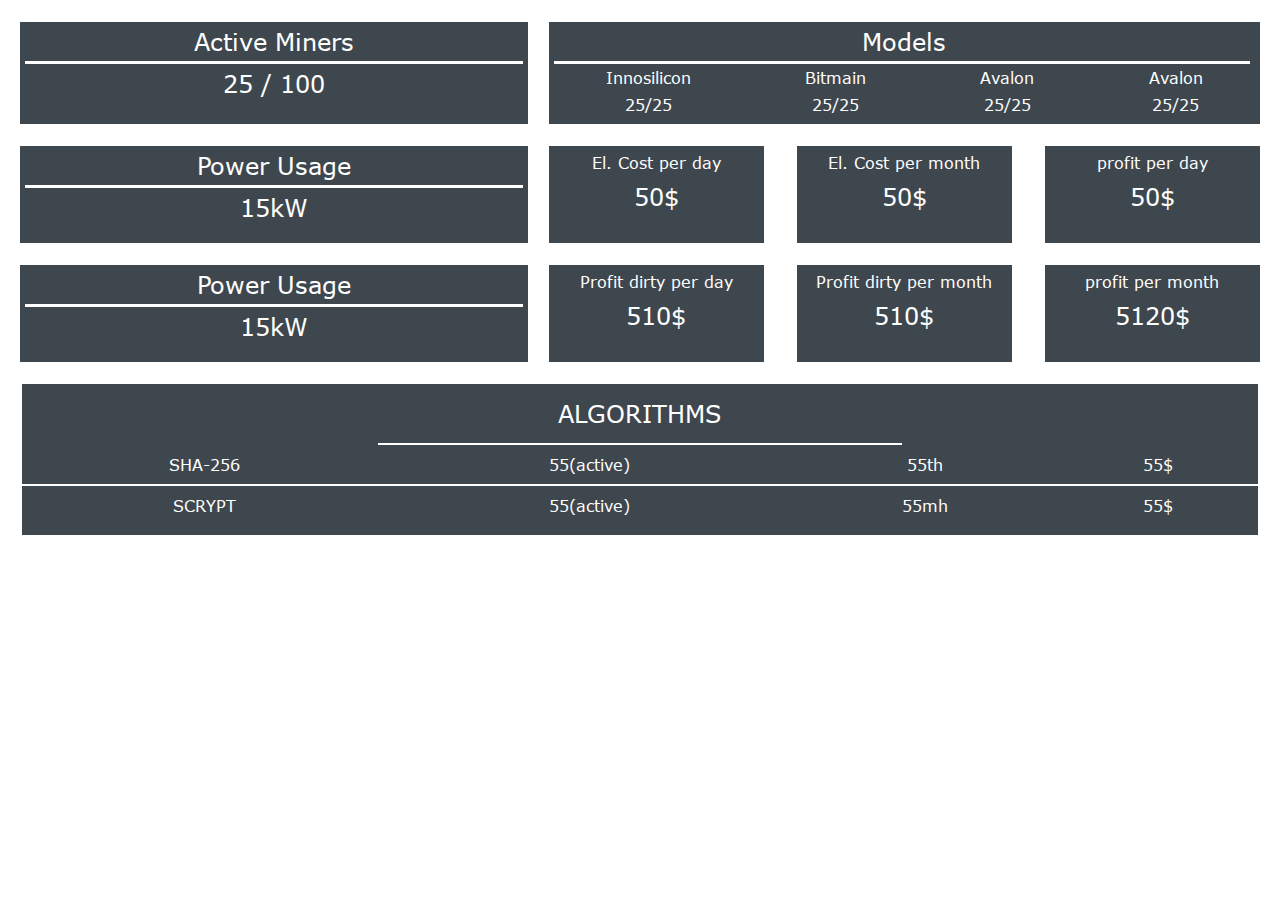
<file: dashboard.html>
<!DOCTYPE html>
<html lang="en">
<head>
   <meta charset="UTF-8">
   <meta http-equiv="X-UA-Compatible" content="IE=edge">
   <meta name="viewport" content="width=device-width, initial-scale=1.0">
   <link rel="stylesheet" href="style.css">
   <title>dashboard</title>
</head>
<body>
   <div class="main__dashbord" >
      <div class="main__one-bord">
         <div class="main__left">
         <p class="main__left-mon">Active Miners</p>
         <p class="line"></p>
         <p class="line-text">25 / 100</p>
      </div>
      <div class="main__right right-one">
         <p class="main__left-mon">Models</p>
      <p class="line"></p>
      <ul class="main__right_list">
         <li class="main__right_list-item">
            <p>Innosilicon</p>
            <br>
            <p>25/25</p>
         </li>
         <li class="main__right_list-item">
            <p>Bitmain</p>
            <br>
            <p>25/25</p>
         </li>
         <li class="main__right_list-item">
            <p>Avalon</p>
            <br>
            <p>25/25</p>
         </li>
         <li class="main__right_list-item">
            <p>Avalon</p>
            <br>
            <p>25/25</p>
         </li>
      </ul>
      </div>
      
      
      </div>
        <div class="main__one-bord">
         <div class="main__left">
            <p class="main__left-mon">Power Usage</p>
            <p class="line"></p>
            <p class="line-text">15kW</p>
      </div>
         <div class="main__right">
            <div class="right-one__items">
               <div class="right-one__item">
                  <p class="right-one__item-element">
                     El. Cost per day<br>
                     <span>50$</span>
            </p>
         </div>
         <div class="right-one__item">
            <p class="right-one__item-element">
               El. Cost per month<br>
               <span>50$</span>
            </p>
         </div>
         <div class="right-one__item">
            <p class="right-one__item-element">
               profit per day<br>
               <span>50$</span>
            </p>
         </div>
      </div>      
   </div>
   
   
</div>  
<div class="main__one-bord">
   <div class="main__left">
      <p class="main__left-mon">Power Usage</p>
      <p class="line"></p>
      <p class="line-text">15kW</p>
   </div>
   <div class="main__right">
      <div class="right-one__items">
         <div class="right-one__item">
            <p class="right-one__item-element">
               Profit dirty per day <br>
               <span>510$</span>
            </p>
         </div>
         <div class="right-one__item">
            <p class="right-one__item-element">
               Profit dirty per  month<br>
               <span>510$</span>
            </p>
         </div>
         <div class="right-one__item">
            <p class="right-one__item-element">
               profit per month<br>
               <span>5120$</span>
            </p>
         </div>
      </div>
      
   </div>
   
   
</div>
<div class="main__dashbord-algorithms">

  <table class="table-algorithms">
     <caption>algorithms</caption>
     <tr class="table-algorithms-span-line">
         <td>SHA-256</td>
         <td>55(active)</td>
         <td>55th</td>
         <td>55$</td>
     </tr>
     
     <tr>
         <td>SCRYPT</td>
         <td>55(active)</td>
         <td>55mh</td>
         <td>55$</td>
   </tr>
  </table>
</div>


   </div>
</body>
</html>
</file>
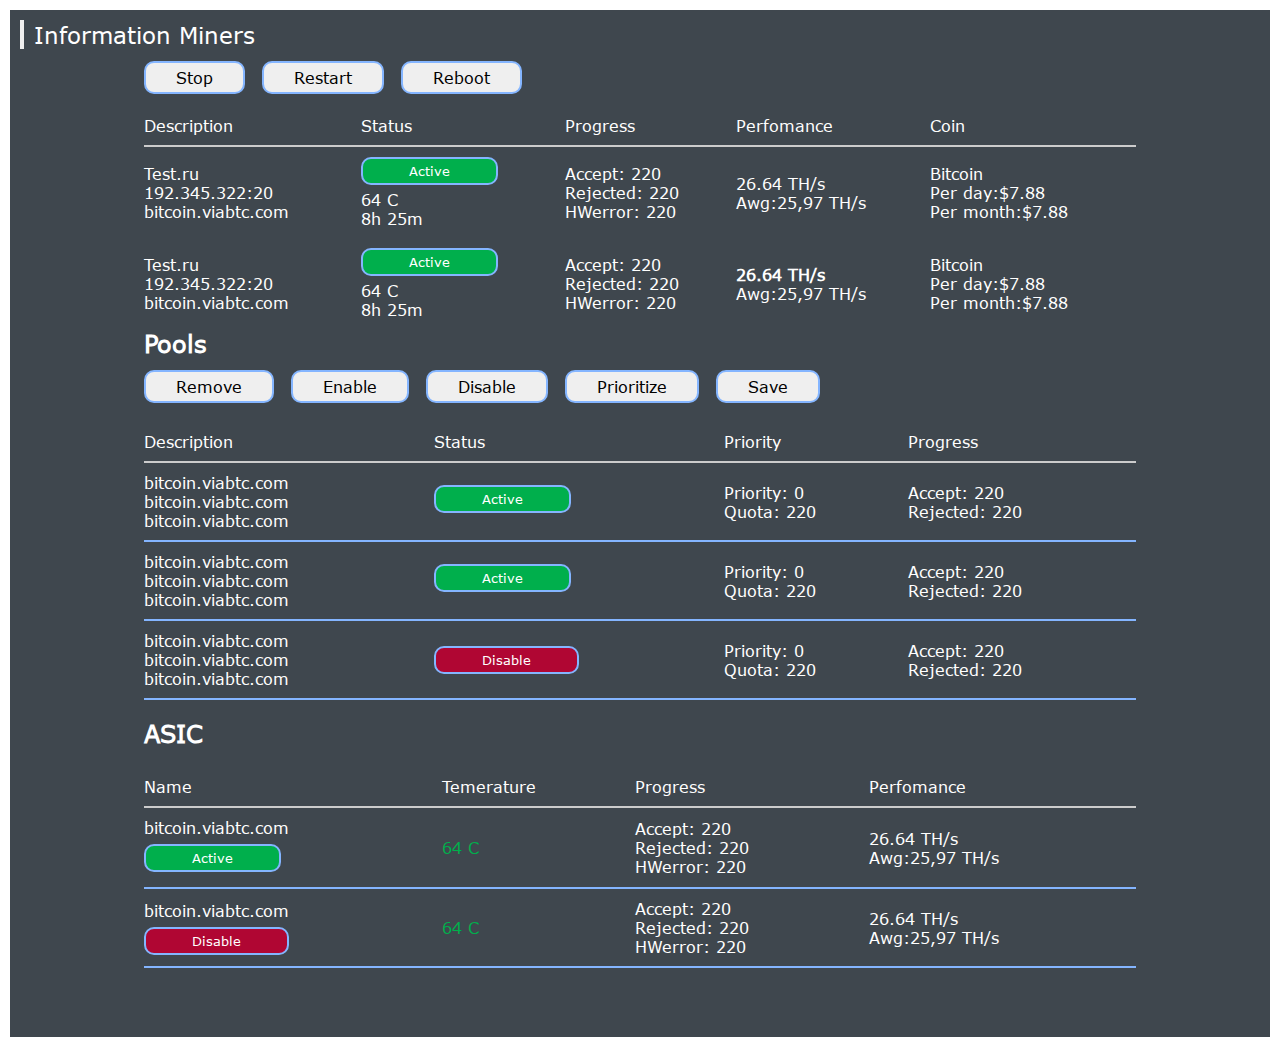
<file: information.html>
<!DOCTYPE html>
<html lang="en">
<head>
   <meta charset="UTF-8">
   <meta http-equiv="X-UA-Compatible" content="IE=edge">
   <meta name="viewport" content="width=device-width, initial-scale=1.0">
   <link rel="stylesheet" href="style.css">
   <title>Information Miners</title>
</head>
<body>
   <div class="configuration-container ">
      <div class="configuration-container__header mainer-mainer">
         <button></button><h3>Information Miners</h3>
      </div>
      <div class="container-one">
            <div class="button-working">
               <ul class="button-working__list">
                  <li><button class="button-working__item">Stop</button></li>
                  <li><button class="button-working__item">Restart</button></li>
                  <li><button class="button-working__item">Reboot</button></li>
               </ul>
            </div>
            <table class="description">
               <thead>
                  <tr class="pool-container-table-padd line-tr">
                        <td >Description</td>
                        <td >Status</td>
                        <td >Progress</td>
                        <td class="Perfomance__adept" >Perfomance</td>
                        <td class="Coin__adept">Coin</td>
                  </tr>
                  
                  <tbody>
                     <tr class="pool-container-table-padd " >

                     
                     <td align="center" class="descriotion-item">
                        Test.ru<br>
                        192.345.322:20<br>
                        bitcoin.viabtc.com<br>



                     </td>
                     <td  align="center"class="descriotion-item tableButton tableButton-active">
                        <button>Active</button><br>
                        64 C<br>
                        8h 25m<br>



                     </td>
                     <td    align="center" class="descriotion-item">
                        Accept: 220<br>
                        Rejected: 220<br>
                        HWerror: 220<br>

                     </td>
                     <td   align="center"  class="descriotion-item">
                        26.64 TH/s<br>
                        Awg:25,97 TH/s<br>


                     </td>
                     <td   align="center"  class="descriotion-item">
                        Bitcoin<br>
                        Per day:$7.88<br>
                        Per month:$7.88<br>

                     </td>
                     </tr>
                     <tr class="pool-container-table-padd " >

                     
                        <td align="center" class="descriotion-item">
                        Test.ru<br>
                        192.345.322:20<br>
                        bitcoin.viabtc.com<br>
         
         
         
                        </td>
                        <td  align="center"class="descriotion-item tableButton tableButton-active">
                           
                           <button>Active</button><br>
                           64 C<br>
                           8h 25m<br>
                        
         
         
         
                        </td>
                        <td    align="center" class="descriotion-item">
                        Accept: 220<br>
                        Rejected: 220<br>
                        HWerror: 220<br>
         
                        </td>
                        <td   align="center"  class="descriotion-item">
                        <span class="fw-text">26.64 TH/s</span> <br>
                        Awg:25,97 TH/s<br>
         
         
                        </td>
                        <td   align="center"  class="descriotion-item">
                        Bitcoin<br>
                        Per day:$7.88<br>
                        Per month:$7.88<br>
         
                        </td>
                     </tr>
                  </tbody>
               </thead>
            </table>
            <div class="pools-container">
               <h4 class="header-h4">Pools</h4>
               <div class="button-working">
                  <ul class="button-working__list">
                     <li><button class="button-working__item">Remove</button></li>
                     <li><button class="button-working__item">Enable</button></li>
                     <li><button class="button-working__item">Disable</button></li>
                     <li><button class="button-working__item">Prioritize</button></li>
                     <li><button class="button-working__item">Save</button></li>
                  </ul>
               </div>
            </div>
            <table class="pools-table-in-information">
         <thead>
            <tr class="pool-container-table-padd line-tr">
               <td>Description</td>
               <td>Status</td>
               <td>Priority</td>
               <td>Progress</td>
            </tr>
         </thead>
         <tbody>
            <tr class="pool-container-table-padd pools-table-in-information-string">
               <td>
                  bitcoin.viabtc.com <br>
                  bitcoin.viabtc.com<br>
                  bitcoin.viabtc.com<br>
               </td>
               <td  align="center"class="descriotion-item tableButton tableButton-active">
                     
                  <button>Active</button><br>

               </td>
               <td>
                  Priority: 0<br>
                  Quota: 220<br>
               </td>
               <td>
                  Accept: 220<br>
                  Rejected: 220<br>
               </td>
            </tr>
            <tr class="pool-container-table-padd pools-table-in-information-string">
               <td>
                  bitcoin.viabtc.com <br>
                  bitcoin.viabtc.com<br>
                  bitcoin.viabtc.com<br>
               </td>
               <td  align="center"class="descriotion-item tableButton tableButton-active">
                     
                  <button>Active</button><br>

               </td>
               <td>
                  Priority: 0<br>
                  Quota: 220<br>
               </td>
               <td>
                  Accept: 220<br>
                  Rejected: 220<br>
               </td>
            </tr>
            <tr class="pool-container-table-padd pools-table-in-information-string">
               <td>
                  bitcoin.viabtc.com <br>
                  bitcoin.viabtc.com<br>
                  bitcoin.viabtc.com<br>
               </td>
               <td  align="center"class="descriotion-item tableButton ">
                     
                  <button>Disable</button><br>

               </td>
               <td>
                  Priority: 0<br>
                  Quota: 220<br>
               </td>
               <td>
                  Accept: 220<br>
                  Rejected: 220<br>
               </td>
            </tr>
         </tbody>
            </table>
            <h4  class="header-h4">ASIC</h4>
            <table class="pools-table-in-information">
            <thead>
               <tr class="pool-container-table-padd line-tr">
                  <td>Name</td>
                  <td>Temerature</td>
                  <td>Progress</td>
                  <td>Perfomance</td>
               </tr>
            </thead>
            <tbody>
               <tr class="pool-container-table-padd pools-table-in-information-string">
                  <td class="descriotion-item tableButton tableButton-active">
                  <p class="des-item">bitcoin.viabtc.com</p>  <br>
                  <button>Active</button><br>
                  </td>
                  <td class="temperatura" >
                     64 C  
                     

                  </td>
                  <td>
                     Accept: 220<br>
                     Rejected: 220<br>
                     HWerror: 220  <br>
                  </td>
                  <td>
                     26.64 TH/s<br>
                     Awg:25,97 TH/s<br>
                  </td>
               </tr>
               <tr class="pool-container-table-padd pools-table-in-information-string">
                  <td class="descriotion-item tableButton ">
                  <p class="des-item">bitcoin.viabtc.com</p>  <br>
                  <button>Disable</button><br>
                  </td>
                  <td class="temperatura" >
                     64 C  
                     

                  </td>
                  <td>
                     Accept: 220<br>
                     Rejected: 220<br>
                     HWerror: 220  <br>
                  </td>
                  <td>
                     26.64 TH/s<br>
                     Awg:25,97 TH/s<br>
                  </td>
               </tr>
            </tbody>
            </table>
         </div>
   </div>
</body>
</html>
</file>
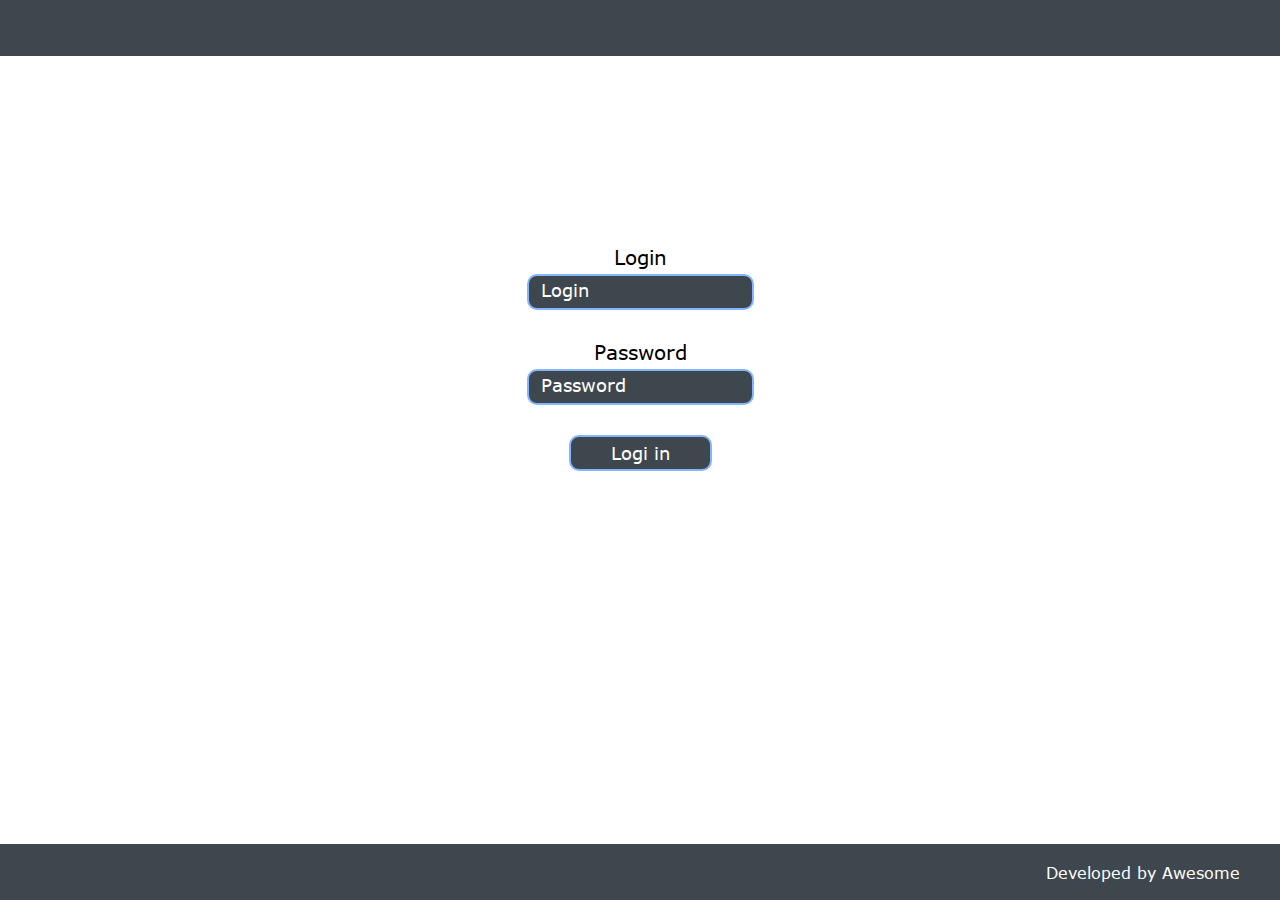
<file: login.html>
<!DOCTYPE html>
<html lang="en">
<head>
   <meta charset="UTF-8">
   <meta http-equiv="X-UA-Compatible" content="IE=edge">
   <meta name="viewport" content="width=device-width, initial-scale=1.0">
   <link rel="stylesheet" href="style.css">
   <title>login</title>
</head>
<body >
   <div class="wraper">

   
   <header class="login-header">
      <div class="login-header__logo">

      </div>

   </header>
   <main class="login-main">
      <div class="login-main__block">
         <form class="login-main__group">
            <p>Login</p>
            <input type="text" name="" id="" placeholder="Login">
         </div>
         <div class="login-main__group">
            <p>Password</p>
            <input type="text" name="" id=""  placeholder="Password">
         </div>
         <div class="login-main__group">
            <input type="submit" value="Logi in">
         </div>
         
      </form>
         
   </main> 
   <footer class="login-footer">
             <p class="login-footer__text">Developed by Awesome </p>
      </footer>
   </div>
</body>
</html>
</file>
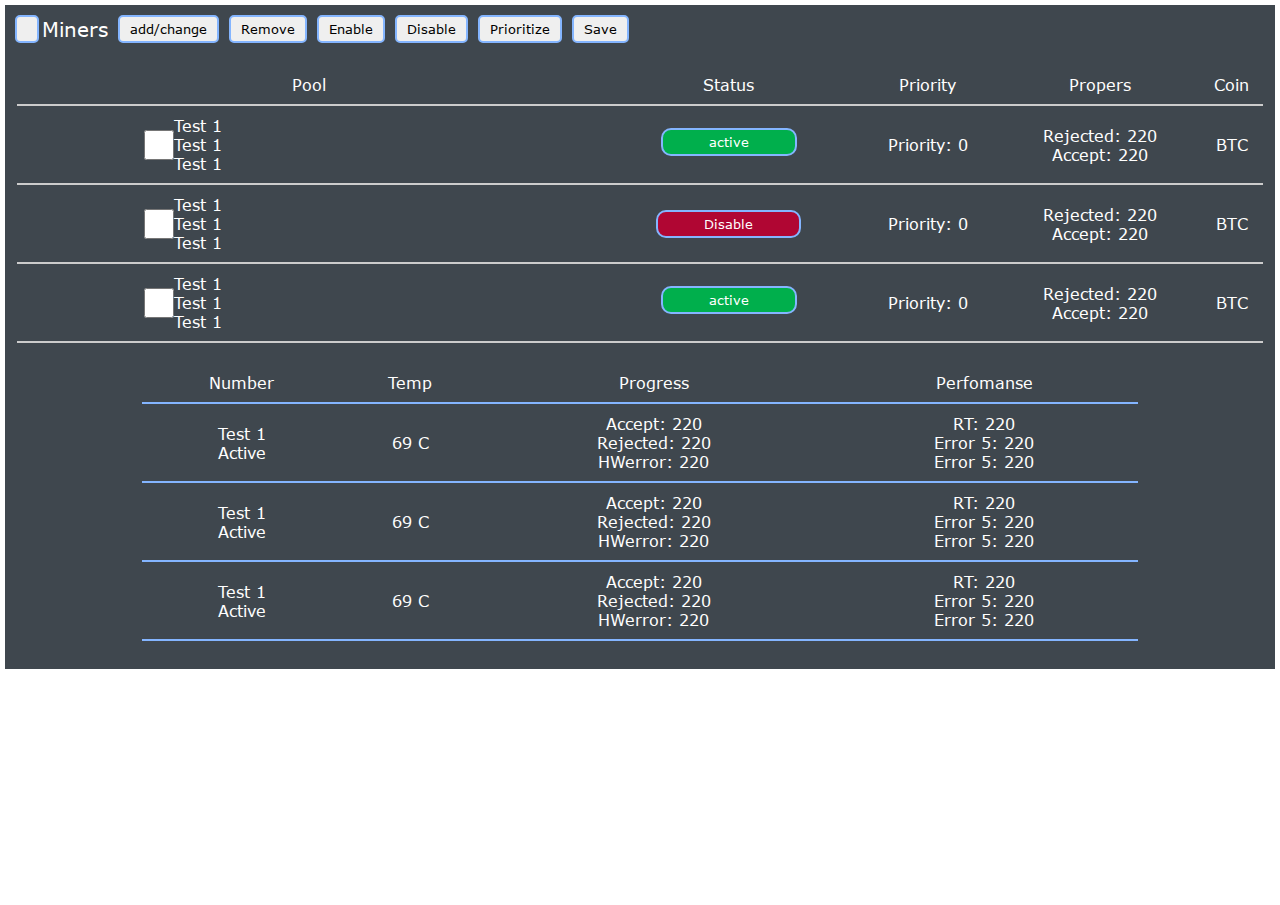
<file: mainer.html>
<!DOCTYPE html>
<html lang="en">
<head>
   <meta charset="UTF-8">
   <meta http-equiv="X-UA-Compatible" content="IE=edge">
   <meta name="viewport" content="width=device-width, initial-scale=1.0">
   <link rel="stylesheet" href="style.css">
   <title>mainers</title>
</head>
<body>
   <div class="mainer-container">
      <div class="mainer-container__list">
         <ul class="mainer-container__items">
            <li class="mainer-container__item mainer-mainer"><button></button><p>Miners</p></li>
            <li class="mainer-container__item"><button>add/change</button></li>
            <li class="mainer-container__item"><button>Remove</button></li>
            <li class="mainer-container__item"><button>Enable</button></li>
            <li class="mainer-container__item"><button>Disable</button></li>
            <li class="mainer-container__item"><button>Prioritize</button></li>
            <li class="mainer-container__item"><button>Save</button></li>
         </ul>
      </div>
      <div class="pool-container">
         <table class="pool-container-table"style="width:100%;
         border-collapse: collapse">
            <thead>
               <tr class="pool-container-table-padd"  style="border-bottom: 2px solid #cccccc;" >
                  <td  align="center">Pool</td>
                  <td  align="center"  >Status</td>
                  <td  align="center" >Priority</td>
                  <td  align="center" >Propers</td>
                  <td  align="center" >Coin</td>
               </tr>
            
            </thead>
            <tbody>   
               <tr class="pool-container-table-padd" style="border-bottom: 2px solid #cccccc; ">
                  <td  align="center" class="tableCheck">
                     <div class="table-checkbox">

                  <input type="checkbox" name="" id="">
                     <div class="tableCheck__left">
                        Test 1<br>
                        Test 1<br>
                        Test 1
                     </div> 

                     </div>
                     
                  </td>
                  <td align="center" class="tableButton tableButton-active"><button>active</button></td>
                  <td  align="center">Priority: 0</td>
                  <td  align="center">Rejected: 220<br>Accept: 220</td>
                  <td  align="center">BTC</td>
               </tr>
               <tr  class="pool-container-table-padd"  style="border-bottom: 2px solid #cccccc; ">
                  <td  align="center" class="tableCheck">
                     <div class="table-checkbox">

                  <input type="checkbox" name="" id="">
                     <div class="tableCheck__left">
                        Test 1<br>
                        Test 1<br>
                        Test 1
                     </div> 

                     </div>
                     
                  </td>
                  <td align="center"  class="tableButton"><button>Disable</button></td>
                  <td align="center">Priority: 0</td>
                  <td align="center">Rejected: 220<br>Accept: 220</td>
                  <td align="center">BTC</td>
               </tr>
               <tr class="pool-container-table-padd pool-container-table-padd" style="border-bottom: 2px solid #cccccc; ">
                  <td  align="center" class="tableCheck">
                     <div class="table-checkbox">

                  <input type="checkbox" name="" id="">
                     <div class="tableCheck__left">
                        Test 1<br>
                        Test 1<br>
                        Test 1
                     </div> 

                     </div>
                     
                  </td>
                  <td align="center" class="tableButton tableButton-active"><button>active</button></td>
                  <td  align="center">Priority: 0</td>
                  <td  align="center">Rejected: 220<br>Accept: 220</td>
                  <td  align="center">BTC</td>
               </tr>




<!-- вторая таблица  -->

               <table class="table_in_table">
                  <thead>
                     <tr class="pool-container-table-padd" >
                         <td align="center">Number</td>
                        <td align="center">Temp</td>
                        <td align="center">Progress</td>
                        <td align="center">Perfomanse</td>
                     </tr>
                    
                  </thead>
                  <tbody>
                     <tr class="pool-container-table-padd" >
                        <td align="center" >
                           Test 1<br>
                           Active</td>
                        <td align="center">
                           69 C 
                        </td>
                        <td align="center">
                           Accept: 220<br>
                           Rejected: 220<br>
                           HWerror: 220
                        </td>
                        <td align="center">
                           RT: 220<br>
                           Error 5: 220<br>
                           Error 5: 220
                        </td> 
                     </tr>
                     <tr class="pool-container-table-padd" >
                        <td align="center" >
                           Test 1<br>
                           Active</td>
                        <td align="center">
                           69 C 
                        </td>
                        <td align="center">
                           Accept: 220<br>
                           Rejected: 220<br>
                           HWerror: 220
                        </td>
                        <td align="center">
                           RT: 220<br>
                           Error 5: 220<br>
                           Error 5: 220
                        </td> 
                     </tr>
                     <tr class="pool-container-table-padd" >
                        <td align="center" >
                           Test 1<br>
                           Active</td>
                        <td align="center">
                           69 C 
                        </td>
                        <td align="center">
                           Accept: 220<br>
                           Rejected: 220<br>
                           HWerror: 220
                        </td>
                        <td align="center">
                           RT: 220<br>
                           Error 5: 220<br>
                           Error 5: 220
                        </td> 
                     </tr>
                  </tbody>
               </table>
            </tbody>
         </table>
      </div>
   </div>
</body>
</html>
</file>
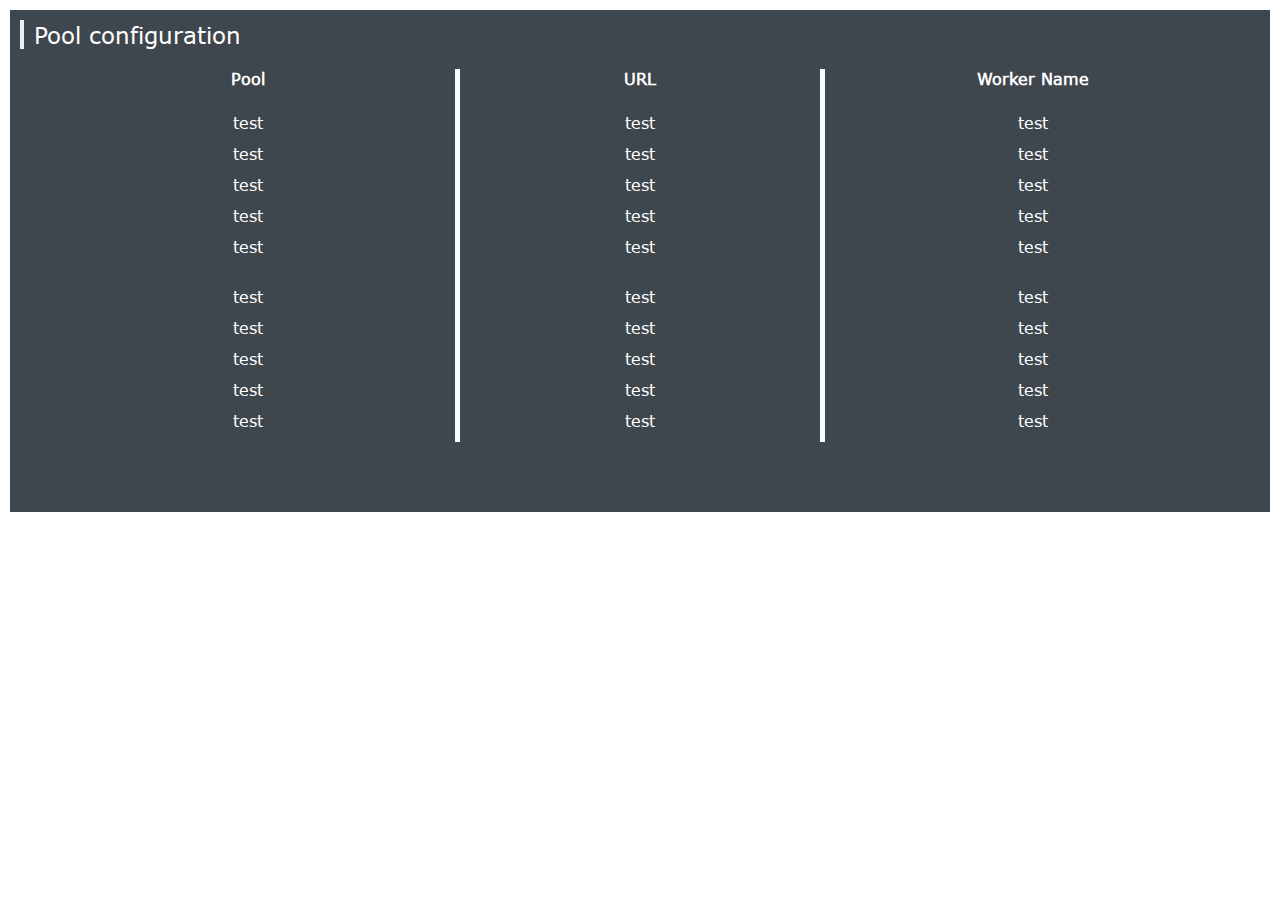
<file: pool.html>
<!DOCTYPE html>
<html lang="en">
<head>
   <meta charset="UTF-8">
   <meta http-equiv="X-UA-Compatible" content="IE=edge">
   <meta name="viewport" content="width=device-width, initial-scale=1.0">
   <link rel="stylesheet" href="style.css">
   <title>Pool</title>
</head>
<body>
   <div class="configuration-container ">
      <div class="configuration-container__header mainer-mainer">



         <button></button><h3>Pool configuration</h3>
      </div>
      <div class="configuration-container__body">
         <div class="configuration-container__item">
            <h4>Pool</h4>
            <p>test</p>
            <p>test</p>
            <p>test</p>
            <p>test</p>
            <p>test</p>
            <br>
            <p>test</p>
            <p>test</p>
            <p>test</p>
            <p>test</p>
            <p>test</p>
         </div>
         <div class="configuration-container__item">
            <h4>URL</h4>
            <p>test</p>
            <p>test</p>
            <p>test</p>
            <p>test</p>
            <p>test</p>
            <br>
            <p>test</p>
            <p>test</p>
            <p>test</p>
            <p>test</p>
            <p>test</p>
         </div>
         <div class="configuration-container__item">
            <h4>Worker Name</h4>
            <p>test</p>
            <p>test</p>
            <p>test</p>
            <p>test</p>
            <p>test</p>
            <br>
            <p>test</p>
            <p>test</p>
            <p>test</p>
            <p>test</p>
            <p>test</p>
         </div>
         
      </div>
      
      
   </div>
</body>
</html>
</file>
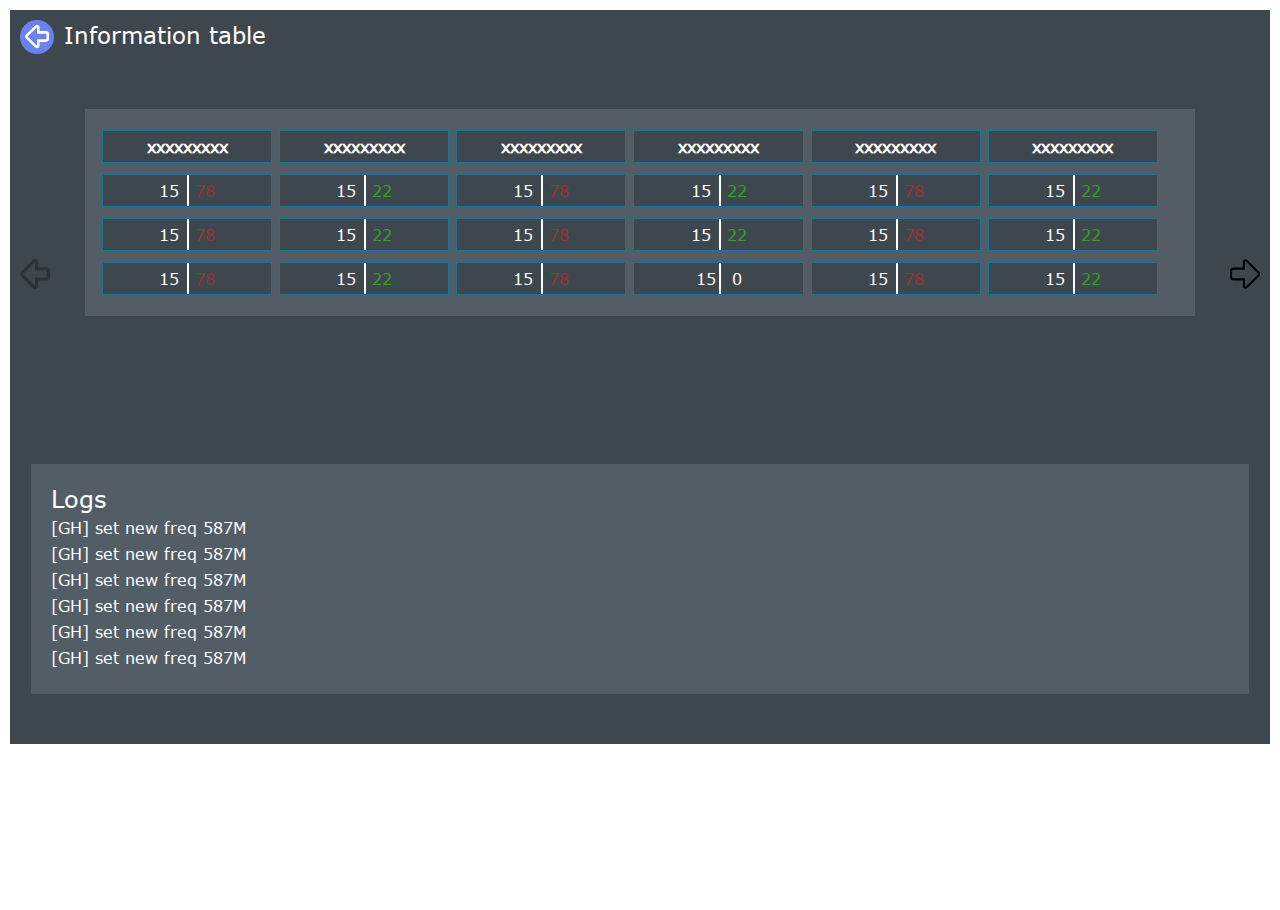
<file: table.html>
<!DOCTYPE html>
<html lang="en">
<head>
   <meta charset="UTF-8">
   <meta http-equiv="X-UA-Compatible" content="IE=edge">
   <meta name="viewport" content="width=device-width, initial-scale=1.0">
   <link rel="stylesheet" href="style.css">
   <title>Table</title>
</head>
<body>
   <div class="configuration-container ">
      <div class="configuration-container__header mainer-mainer">



         <a href="#"></a><h3>Information table</h3>
      </div>
      
     <!-- <div class="scroll-main"> -->
        <!-- <div class="scroll-items"> -->




         <div class="wrapper">

            <div class="slider">
            
               <div class="slider__item">
                  <div class="tableLast">
                     <table class="tableEnd">
                        <thead>
                           <tr>
                              <th  class="tableEnd-item">xxxxxxxxx </th>
                              <th  class="tableEnd-item">xxxxxxxxx  </th>
                              <th  class="tableEnd-item">xxxxxxxxx  </th>
                              <th class="tableEnd-item" >xxxxxxxxx </th>
                              <th  class="tableEnd-item">xxxxxxxxx </th>
                              <th  class="tableEnd-item">xxxxxxxxx </th>  
                           </tr>
                           
                        </thead>
                        <tbody>
                           <tr>
                              <td  class="tableEnd-item">
                                 <div>
                                    <p>15 </p> <span></span> <p class="tableLast-main__td__ban">78</p> 
                                 </div>
                                 
                              </td>
                              <td  class="tableEnd-item">
                                 <div>
                                    <p>15 </p> <span></span> <p class="tableLast-main__td__access">22</p> 
                                 </div>
                                 
                              </td>
                              <td  class="tableEnd-item">
                                 <div>
                                    <p>15 </p> <span></span> <p class="tableLast-main__td__ban">78</p> 
                                 </div>
                              </td>
                              <td  class="tableEnd-item">
                                 <div>
                                    <p>15 </p> <span></span> <p class="tableLast-main__td__access">22</p> 
                                 </div>
                              </td>
                              <td  class="tableEnd-item">
                                 <div>
                                    <p>15 </p> <span></span> <p class="tableLast-main__td__ban">78</p> 
                                 </div>
                              </td>
                              <td  class="tableEnd-item"> 
                                 <div>
                                    <p>15 </p> <span></span> <p class="tableLast-main__td__access">22</p> 
                                 </div> 
                              </td>
                           </tr>
                           <tr>
                              <td  class="tableEnd-item">
                                 <div>
                                    <p>15 </p> <span></span> <p class="tableLast-main__td__ban">78</p> 
                                 </div>
                                 
                              </td>
                              <td  class="tableEnd-item">
                                 <div>
                                    <p>15 </p> <span></span> <p class="tableLast-main__td__access">22</p> 
                                 </div>
                                 
                              </td>
                              <td  class="tableEnd-item">
                                 <div>
                                    <p>15 </p> <span></span> <p class="tableLast-main__td__ban">78</p> 
                                 </div>
                              </td>
                              <td  class="tableEnd-item">
                                 <div>
                                    <p>15 </p> <span></span> <p class="tableLast-main__td__access">22</p> 
                                 </div>
                              </td>
                              <td  class="tableEnd-item">
                                 <div>
                                    <p>15 </p> <span></span> <p class="tableLast-main__td__ban">78</p> 
                                 </div>
                              </td>
                              <td  class="tableEnd-item"> 
                                 <div>
                                    <p>15 </p> <span></span> <p class="tableLast-main__td__access">22</p> 
                                 </div> 
                              </td>
                           </tr>
                           <tr>
                              <td  class="tableEnd-item">
                                 <div>
                                    <p>15 </p> <span></span> <p class="tableLast-main__td__ban">78</p> 
                                 </div>
                                 
                              </td>
                              <td  class="tableEnd-item">
                                 <div>
                                    <p>15 </p> <span></span> <p class="tableLast-main__td__access">22</p> 
                                 </div>
                                 
                              </td>
                              <td  class="tableEnd-item">
                                 <div>
                                    <p>15 </p> <span></span> <p class="tableLast-main__td__ban">78</p> 
                                 </div>
                              </td>
                              <td  class="tableEnd-item">
                                 <div>
                                    <p>15 </p> <span></span> <p >0</p> 
                                 </div>
                              </td>
                              <td  class="tableEnd-item">
                                 <div>
                                    <p>15 </p> <span></span> <p class="tableLast-main__td__ban">78</p> 
                                 </div>
                              </td>
                              <td  class="tableEnd-item"> 
                                 <div>
                                    <p>15 </p> <span></span> <p class="tableLast-main__td__access">22</p> 
                                 </div> 
                              </td>
                           </tr>
                        </tbody>
                     </table>
                  
               </div>
               </div>
               <div class="slider__item">
                 
                  <div class="tableLast">
                     <table class="tableEnd">
                        <thead>
                           <tr>
                              <th  class="tableEnd-item">xxxxxxxxx </th>
                              <th  class="tableEnd-item">xxxxxxxxx  </th>
                              <th  class="tableEnd-item">xxxxxxxxx  </th>
                              <th class="tableEnd-item" >xxxxxxxxx </th>
                              <th  class="tableEnd-item">xxxxxxxxx </th>
                              <th  class="tableEnd-item">xxxxxxxxx </th>  
                           </tr>
                           
                        </thead>
                        <tbody>
                           <tr>
                              <td  class="tableEnd-item">
                                 <div>
                                    <p>15 </p> <span></span> <p class="tableLast-main__td__ban">78</p> 
                                 </div>
                                 
                              </td>
                              <td  class="tableEnd-item">
                                 <div>
                                    <p>15 </p> <span></span> <p class="tableLast-main__td__access">22</p> 
                                 </div>
                                 
                              </td>
                              <td  class="tableEnd-item">
                                 <div>
                                    <p>15 </p> <span></span> <p class="tableLast-main__td__ban">78</p> 
                                 </div>
                              </td>
                              <td  class="tableEnd-item">
                                 <div>
                                    <p>15 </p> <span></span> <p class="tableLast-main__td__access">22</p> 
                                 </div>
                              </td>
                              <td  class="tableEnd-item">
                                 <div>
                                    <p>15 </p> <span></span> <p class="tableLast-main__td__ban">78</p> 
                                 </div>
                              </td>
                              <td  class="tableEnd-item"> 
                                 <div>
                                    <p>15 </p> <span></span> <p class="tableLast-main__td__access">22</p> 
                                 </div> 
                              </td>
                           </tr>
                           <tr>
                              <td  class="tableEnd-item">
                                 <div>
                                    <p>15 </p> <span></span> <p class="tableLast-main__td__ban">78</p> 
                                 </div>
                                 
                              </td>
                              <td  class="tableEnd-item">
                                 <div>
                                    <p>15 </p> <span></span> <p class="tableLast-main__td__access">22</p> 
                                 </div>
                                 
                              </td>
                              <td  class="tableEnd-item">
                                 <div>
                                    <p>15 </p> <span></span> <p class="tableLast-main__td__ban">78</p> 
                                 </div>
                              </td>
                              <td  class="tableEnd-item">
                                 <div>
                                    <p>15 </p> <span></span> <p class="tableLast-main__td__access">22</p> 
                                 </div>
                              </td>
                              <td  class="tableEnd-item">
                                 <div>
                                    <p>15 </p> <span></span> <p class="tableLast-main__td__ban">78</p> 
                                 </div>
                              </td>
                              <td  class="tableEnd-item"> 
                                 <div>
                                    <p>15 </p> <span></span> <p class="tableLast-main__td__access">22</p> 
                                 </div> 
                              </td>
                           </tr>
                           <tr>
                              <td  class="tableEnd-item">
                                 <div>
                                    <p>15 </p> <span></span> <p class="tableLast-main__td__ban">78</p> 
                                 </div>
                                 
                              </td>
                              <td  class="tableEnd-item">
                                 <div>
                                    <p>15 </p> <span></span> <p class="tableLast-main__td__access">22</p> 
                                 </div>
                                 
                              </td>
                              <td  class="tableEnd-item">
                                 <div>
                                    <p>15 </p> <span></span> <p class="tableLast-main__td__ban">78</p> 
                                 </div>
                              </td>
                              <td  class="tableEnd-item">
                                 <div>
                                    <p>15 </p> <span></span> <p >0</p> 
                                 </div>
                              </td>
                              <td  class="tableEnd-item">
                                 <div>
                                    <p>15 </p> <span></span> <p class="tableLast-main__td__ban">78</p> 
                                 </div>
                              </td>
                              <td  class="tableEnd-item"> 
                                 <div>
                                    <p>15 </p> <span></span> <p class="tableLast-main__td__access">22</p> 
                                 </div> 
                              </td>
                           </tr>
                        </tbody>
                     </table>
                  
               </div>
   
               </div>
               <div class="slider__item">
                  
                  <div class="tableLast">
                     <table class="tableEnd">
                        <thead>
                           <tr>
                              <th  class="tableEnd-item">xxxxxxxxx </th>
                              <th  class="tableEnd-item">xxxxxxxxx  </th>
                              <th  class="tableEnd-item">xxxxxxxxx  </th>
                              <th class="tableEnd-item" >xxxxxxxxx </th>
                              <th  class="tableEnd-item">xxxxxxxxx </th>
                              <th  class="tableEnd-item">xxxxxxxxx </th>  
                           </tr>
                           
                        </thead>
                        <tbody>
                           <tr>
                              <td  class="tableEnd-item">
                                 <div>
                                    <p>15 </p> <span></span> <p class="tableLast-main__td__ban">78</p> 
                                 </div>
                                 
                              </td>
                              <td  class="tableEnd-item">
                                 <div>
                                    <p>15 </p> <span></span> <p class="tableLast-main__td__access">22</p> 
                                 </div>
                                 
                              </td>
                              <td  class="tableEnd-item">
                                 <div>
                                    <p>15 </p> <span></span> <p class="tableLast-main__td__ban">78</p> 
                                 </div>
                              </td>
                              <td  class="tableEnd-item">
                                 <div>
                                    <p>15 </p> <span></span> <p class="tableLast-main__td__access">22</p> 
                                 </div>
                              </td>
                              <td  class="tableEnd-item">
                                 <div>
                                    <p>15 </p> <span></span> <p class="tableLast-main__td__ban">78</p> 
                                 </div>
                              </td>
                              <td  class="tableEnd-item"> 
                                 <div>
                                    <p>15 </p> <span></span> <p class="tableLast-main__td__access">22</p> 
                                 </div> 
                              </td>
                           </tr>
                           <tr>
                              <td  class="tableEnd-item">
                                 <div>
                                    <p>15 </p> <span></span> <p class="tableLast-main__td__ban">78</p> 
                                 </div>
                                 
                              </td>
                              <td  class="tableEnd-item">
                                 <div>
                                    <p>15 </p> <span></span> <p class="tableLast-main__td__access">22</p> 
                                 </div>
                                 
                              </td>
                              <td  class="tableEnd-item">
                                 <div>
                                    <p>15 </p> <span></span> <p class="tableLast-main__td__ban">78</p> 
                                 </div>
                              </td>
                              <td  class="tableEnd-item">
                                 <div>
                                    <p>15 </p> <span></span> <p class="tableLast-main__td__access">22</p> 
                                 </div>
                              </td>
                              <td  class="tableEnd-item">
                                 <div>
                                    <p>15 </p> <span></span> <p class="tableLast-main__td__ban">78</p> 
                                 </div>
                              </td>
                              <td  class="tableEnd-item"> 
                                 <div>
                                    <p>15 </p> <span></span> <p class="tableLast-main__td__access">22</p> 
                                 </div> 
                              </td>
                           </tr>
                           <tr>
                              <td  class="tableEnd-item">
                                 <div>
                                    <p>15 </p> <span></span> <p class="tableLast-main__td__ban">78</p> 
                                 </div>
                                 
                              </td>
                              <td  class="tableEnd-item">
                                 <div>
                                    <p>15 </p> <span></span> <p class="tableLast-main__td__access">22</p> 
                                 </div>
                                 
                              </td>
                              <td  class="tableEnd-item">
                                 <div>
                                    <p>15 </p> <span></span> <p class="tableLast-main__td__ban">78</p> 
                                 </div>
                              </td>
                              <td  class="tableEnd-item">
                                 <div>
                                    <p>15 </p> <span></span> <p >0</p> 
                                 </div>
                              </td>
                              <td  class="tableEnd-item">
                                 <div>
                                    <p>15 </p> <span></span> <p class="tableLast-main__td__ban">78</p> 
                                 </div>
                              </td>
                              <td  class="tableEnd-item"> 
                                 <div>
                                    <p>15 </p> <span></span> <p class="tableLast-main__td__access">22</p> 
                                 </div> 
                              </td>
                           </tr>
                           <tr>
                              <td  class="tableEnd-item">
                                 <div>
                                    <p>15 </p> <span></span> <p class="tableLast-main__td__ban">78</p> 
                                 </div>
                                 
                              </td>
                              <td  class="tableEnd-item">
                                 <div>
                                    <p>15 </p> <span></span> <p class="tableLast-main__td__access">22</p> 
                                 </div>
                                 
                              </td>
                              <td  class="tableEnd-item">
                                 <div>
                                    <p>15 </p> <span></span> <p class="tableLast-main__td__ban">78</p> 
                                 </div>
                              </td>
                              <td  class="tableEnd-item">
                                 <div>
                                    <p>15 </p> <span></span> <p class="tableLast-main__td__access">22</p> 
                                 </div>
                              </td>
                              <td  class="tableEnd-item">
                                 <div>
                                    <p>15 </p> <span></span> <p class="tableLast-main__td__ban">78</p> 
                                 </div>
                              </td>
                              <td  class="tableEnd-item"> 
                                 <div>
                                    <p>15 </p> <span></span> <p class="tableLast-main__td__access">22</p> 
                                 </div> 
                              </td>
                           </tr>
                           <tr>
                              <td  class="tableEnd-item">
                                 <div>
                                    <p>15 </p> <span></span> <p class="tableLast-main__td__ban">78</p> 
                                 </div>
                                 
                              </td>
                              <td  class="tableEnd-item">
                                 <div>
                                    <p>15 </p> <span></span> <p class="tableLast-main__td__access">22</p> 
                                 </div>
                                 
                              </td>
                              <td  class="tableEnd-item">
                                 <div>
                                    <p>15 </p> <span></span> <p class="tableLast-main__td__ban">78</p> 
                                 </div>
                              </td>
                              <td  class="tableEnd-item">
                                 <div>
                                    <p>15 </p> <span></span> <p class="tableLast-main__td__access">22</p> 
                                 </div>
                              </td>
                              <td  class="tableEnd-item">
                                 <div>
                                    <p>15 </p> <span></span> <p class="tableLast-main__td__ban">78</p> 
                                 </div>
                              </td>
                              <td  class="tableEnd-item"> 
                                 <div>
                                    <p>15 </p> <span></span> <p class="tableLast-main__td__access">22</p> 
                                 </div> 
                              </td>
                           </tr>
                           <tr>
                              <td  class="tableEnd-item">
                                 <div>
                                    <p>15 </p> <span></span> <p class="tableLast-main__td__ban">78</p> 
                                 </div>
                                 
                              </td>
                              <td  class="tableEnd-item">
                                 <div>
                                    <p>15 </p> <span></span> <p class="tableLast-main__td__access">22</p> 
                                 </div>
                                 
                              </td>
                              <td  class="tableEnd-item">
                                 <div>
                                    <p>15 </p> <span></span> <p class="tableLast-main__td__ban">78</p> 
                                 </div>
                              </td>
                              <td  class="tableEnd-item">
                                 <div>
                                    <p>15 </p> <span></span> <p >0</p> 
                                 </div>
                              </td>
                              <td  class="tableEnd-item">
                                 <div>
                                    <p>15 </p> <span></span> <p class="tableLast-main__td__ban">78</p> 
                                 </div>
                              </td>
                              <td  class="tableEnd-item"> 
                                 <div>
                                    <p>15 </p> <span></span> <p class="tableLast-main__td__access">22</p> 
                                 </div> 
                              </td>
                           </tr>
                           <tr>
                              <td  class="tableEnd-item">
                                 <div>
                                    <p>15 </p> <span></span> <p class="tableLast-main__td__ban">78</p> 
                                 </div>
                                 
                              </td>
                              <td  class="tableEnd-item">
                                 <div>
                                    <p>15 </p> <span></span> <p class="tableLast-main__td__access">22</p> 
                                 </div>
                                 
                              </td>
                              <td  class="tableEnd-item">
                                 <div>
                                    <p>15 </p> <span></span> <p class="tableLast-main__td__ban">78</p> 
                                 </div>
                              </td>
                              <td  class="tableEnd-item">
                                 <div>
                                    <p>15 </p> <span></span> <p class="tableLast-main__td__access">22</p> 
                                 </div>
                              </td>
                              <td  class="tableEnd-item">
                                 <div>
                                    <p>15 </p> <span></span> <p class="tableLast-main__td__ban">78</p> 
                                 </div>
                              </td>
                              <td  class="tableEnd-item"> 
                                 <div>
                                    <p>15 </p> <span></span> <p class="tableLast-main__td__access">22</p> 
                                 </div> 
                              </td>
                           </tr>
                           <tr>
                              <td  class="tableEnd-item">
                                 <div>
                                    <p>15 </p> <span></span> <p class="tableLast-main__td__ban">78</p> 
                                 </div>
                                 
                              </td>
                              <td  class="tableEnd-item">
                                 <div>
                                    <p>15 </p> <span></span> <p class="tableLast-main__td__access">22</p> 
                                 </div>
                                 
                              </td>
                              <td  class="tableEnd-item">
                                 <div>
                                    <p>15 </p> <span></span> <p class="tableLast-main__td__ban">78</p> 
                                 </div>
                              </td>
                              <td  class="tableEnd-item">
                                 <div>
                                    <p>15 </p> <span></span> <p class="tableLast-main__td__access">22</p> 
                                 </div>
                              </td>
                              <td  class="tableEnd-item">
                                 <div>
                                    <p>15 </p> <span></span> <p class="tableLast-main__td__ban">78</p> 
                                 </div>
                              </td>
                              <td  class="tableEnd-item"> 
                                 <div>
                                    <p>15 </p> <span></span> <p class="tableLast-main__td__access">22</p> 
                                 </div> 
                              </td>
                           </tr>
                           <tr>
                              <td  class="tableEnd-item">
                                 <div>
                                    <p>15 </p> <span></span> <p class="tableLast-main__td__ban">78</p> 
                                 </div>
                                 
                              </td>
                              <td  class="tableEnd-item">
                                 <div>
                                    <p>15 </p> <span></span> <p class="tableLast-main__td__access">22</p> 
                                 </div>
                                 
                              </td>
                              <td  class="tableEnd-item">
                                 <div>
                                    <p>15 </p> <span></span> <p class="tableLast-main__td__ban">78</p> 
                                 </div>
                              </td>
                              <td  class="tableEnd-item">
                                 <div>
                                    <p>15 </p> <span></span> <p >0</p> 
                                 </div>
                              </td>
                              <td  class="tableEnd-item">
                                 <div>
                                    <p>15 </p> <span></span> <p class="tableLast-main__td__ban">78</p> 
                                 </div>
                              </td>
                              <td  class="tableEnd-item"> 
                                 <div>
                                    <p>15 </p> <span></span> <p class="tableLast-main__td__access">22</p> 
                                 </div> 
                              </td>
                           </tr>
                           <tr>
                              <td  class="tableEnd-item">
                                 <div>
                                    <p>15 </p> <span></span> <p class="tableLast-main__td__ban">78</p> 
                                 </div>
                                 
                              </td>
                              <td  class="tableEnd-item">
                                 <div>
                                    <p>15 </p> <span></span> <p class="tableLast-main__td__access">22</p> 
                                 </div>
                                 
                              </td>
                              <td  class="tableEnd-item">
                                 <div>
                                    <p>15 </p> <span></span> <p class="tableLast-main__td__ban">78</p> 
                                 </div>
                              </td>
                              <td  class="tableEnd-item">
                                 <div>
                                    <p>15 </p> <span></span> <p class="tableLast-main__td__access">22</p> 
                                 </div>
                              </td>
                              <td  class="tableEnd-item">
                                 <div>
                                    <p>15 </p> <span></span> <p class="tableLast-main__td__ban">78</p> 
                                 </div>
                              </td>
                              <td  class="tableEnd-item"> 
                                 <div>
                                    <p>15 </p> <span></span> <p class="tableLast-main__td__access">22</p> 
                                 </div> 
                              </td>
                           </tr>
                           <tr>
                              <td  class="tableEnd-item">
                                 <div>
                                    <p>15 </p> <span></span> <p class="tableLast-main__td__ban">78</p> 
                                 </div>
                                 
                              </td>
                              <td  class="tableEnd-item">
                                 <div>
                                    <p>15 </p> <span></span> <p class="tableLast-main__td__access">22</p> 
                                 </div>
                                 
                              </td>
                              <td  class="tableEnd-item">
                                 <div>
                                    <p>15 </p> <span></span> <p class="tableLast-main__td__ban">78</p> 
                                 </div>
                              </td>
                              <td  class="tableEnd-item">
                                 <div>
                                    <p>15 </p> <span></span> <p class="tableLast-main__td__access">22</p> 
                                 </div>
                              </td>
                              <td  class="tableEnd-item">
                                 <div>
                                    <p>15 </p> <span></span> <p class="tableLast-main__td__ban">78</p> 
                                 </div>
                              </td>
                              <td  class="tableEnd-item"> 
                                 <div>
                                    <p>15 </p> <span></span> <p class="tableLast-main__td__access">22</p> 
                                 </div> 
                              </td>
                           </tr>
                           <tr>
                              <td  class="tableEnd-item">
                                 <div>
                                    <p>15 </p> <span></span> <p class="tableLast-main__td__ban">78</p> 
                                 </div>
                                 
                              </td>
                              <td  class="tableEnd-item">
                                 <div>
                                    <p>15 </p> <span></span> <p class="tableLast-main__td__access">22</p> 
                                 </div>
                                 
                              </td>
                              <td  class="tableEnd-item">
                                 <div>
                                    <p>15 </p> <span></span> <p class="tableLast-main__td__ban">78</p> 
                                 </div>
                              </td>
                              <td  class="tableEnd-item">
                                 <div>
                                    <p>15 </p> <span></span> <p >0</p> 
                                 </div>
                              </td>
                              <td  class="tableEnd-item">
                                 <div>
                                    <p>15 </p> <span></span> <p class="tableLast-main__td__ban">78</p> 
                                 </div>
                              </td>
                              <td  class="tableEnd-item"> 
                                 <div>
                                    <p>15 </p> <span></span> <p class="tableLast-main__td__access">22</p> 
                                 </div> 
                              </td>
                           </tr>
                           <tr>
                              <td  class="tableEnd-item">
                                 <div>
                                    <p>15 </p> <span></span> <p class="tableLast-main__td__ban">78</p> 
                                 </div>
                                 
                              </td>
                              <td  class="tableEnd-item">
                                 <div>
                                    <p>15 </p> <span></span> <p class="tableLast-main__td__access">22</p> 
                                 </div>
                                 
                              </td>
                              <td  class="tableEnd-item">
                                 <div>
                                    <p>15 </p> <span></span> <p class="tableLast-main__td__ban">78</p> 
                                 </div>
                              </td>
                              <td  class="tableEnd-item">
                                 <div>
                                    <p>15 </p> <span></span> <p class="tableLast-main__td__access">22</p> 
                                 </div>
                              </td>
                              <td  class="tableEnd-item">
                                 <div>
                                    <p>15 </p> <span></span> <p class="tableLast-main__td__ban">78</p> 
                                 </div>
                              </td>
                              <td  class="tableEnd-item"> 
                                 <div>
                                    <p>15 </p> <span></span> <p class="tableLast-main__td__access">22</p> 
                                 </div> 
                              </td>
                           </tr>
                           <tr>
                              <td  class="tableEnd-item">
                                 <div>
                                    <p>15 </p> <span></span> <p class="tableLast-main__td__ban">78</p> 
                                 </div>
                                 
                              </td>
                              <td  class="tableEnd-item">
                                 <div>
                                    <p>15 </p> <span></span> <p class="tableLast-main__td__access">22</p> 
                                 </div>
                                 
                              </td>
                              <td  class="tableEnd-item">
                                 <div>
                                    <p>15 </p> <span></span> <p class="tableLast-main__td__ban">78</p> 
                                 </div>
                              </td>
                              <td  class="tableEnd-item">
                                 <div>
                                    <p>15 </p> <span></span> <p class="tableLast-main__td__access">22</p> 
                                 </div>
                              </td>
                              <td  class="tableEnd-item">
                                 <div>
                                    <p>15 </p> <span></span> <p class="tableLast-main__td__ban">78</p> 
                                 </div>
                              </td>
                              <td  class="tableEnd-item"> 
                                 <div>
                                    <p>15 </p> <span></span> <p class="tableLast-main__td__access">22</p> 
                                 </div> 
                              </td>
                           </tr>
                           <tr>
                              <td  class="tableEnd-item">
                                 <div>
                                    <p>15 </p> <span></span> <p class="tableLast-main__td__ban">78</p> 
                                 </div>
                                 
                              </td>
                              <td  class="tableEnd-item">
                                 <div>
                                    <p>15 </p> <span></span> <p class="tableLast-main__td__access">22</p> 
                                 </div>
                                 
                              </td>
                              <td  class="tableEnd-item">
                                 <div>
                                    <p>15 </p> <span></span> <p class="tableLast-main__td__ban">78</p> 
                                 </div>
                              </td>
                              <td  class="tableEnd-item">
                                 <div>
                                    <p>15 </p> <span></span> <p >0</p> 
                                 </div>
                              </td>
                              <td  class="tableEnd-item">
                                 <div>
                                    <p>15 </p> <span></span> <p class="tableLast-main__td__ban">78</p> 
                                 </div>
                              </td>
                              <td  class="tableEnd-item"> 
                                 <div>
                                    <p>15 </p> <span></span> <p class="tableLast-main__td__access">22</p> 
                                 </div> 
                              </td>
                           </tr>
                           <tr>
                              <td  class="tableEnd-item">
                                 <div>
                                    <p>15 </p> <span></span> <p class="tableLast-main__td__ban">78</p> 
                                 </div>
                                 
                              </td>
                              <td  class="tableEnd-item">
                                 <div>
                                    <p>15 </p> <span></span> <p class="tableLast-main__td__access">22</p> 
                                 </div>
                                 
                              </td>
                              <td  class="tableEnd-item">
                                 <div>
                                    <p>15 </p> <span></span> <p class="tableLast-main__td__ban">78</p> 
                                 </div>
                              </td>
                              <td  class="tableEnd-item">
                                 <div>
                                    <p>15 </p> <span></span> <p class="tableLast-main__td__access">22</p> 
                                 </div>
                              </td>
                              <td  class="tableEnd-item">
                                 <div>
                                    <p>15 </p> <span></span> <p class="tableLast-main__td__ban">78</p> 
                                 </div>
                              </td>
                              <td  class="tableEnd-item"> 
                                 <div>
                                    <p>15 </p> <span></span> <p class="tableLast-main__td__access">22</p> 
                                 </div> 
                              </td>
                           </tr>
                           <tr>
                              <td  class="tableEnd-item">
                                 <div>
                                    <p>15 </p> <span></span> <p class="tableLast-main__td__ban">78</p> 
                                 </div>
                                 
                              </td>
                              <td  class="tableEnd-item">
                                 <div>
                                    <p>15 </p> <span></span> <p class="tableLast-main__td__access">22</p> 
                                 </div>
                                 
                              </td>
                              <td  class="tableEnd-item">
                                 <div>
                                    <p>15 </p> <span></span> <p class="tableLast-main__td__ban">78</p> 
                                 </div>
                              </td>
                              <td  class="tableEnd-item">
                                 <div>
                                    <p>15 </p> <span></span> <p class="tableLast-main__td__access">22</p> 
                                 </div>
                              </td>
                              <td  class="tableEnd-item">
                                 <div>
                                    <p>15 </p> <span></span> <p class="tableLast-main__td__ban">78</p> 
                                 </div>
                              </td>
                              <td  class="tableEnd-item"> 
                                 <div>
                                    <p>15 </p> <span></span> <p class="tableLast-main__td__access">22</p> 
                                 </div> 
                              </td>
                           </tr>
                           <tr>
                              <td  class="tableEnd-item">
                                 <div>
                                    <p>15 </p> <span></span> <p class="tableLast-main__td__ban">78</p> 
                                 </div>
                                 
                              </td>
                              <td  class="tableEnd-item">
                                 <div>
                                    <p>15 </p> <span></span> <p class="tableLast-main__td__access">22</p> 
                                 </div>
                                 
                              </td>
                              <td  class="tableEnd-item">
                                 <div>
                                    <p>15 </p> <span></span> <p class="tableLast-main__td__ban">78</p> 
                                 </div>
                              </td>
                              <td  class="tableEnd-item">
                                 <div>
                                    <p>15 </p> <span></span> <p >0</p> 
                                 </div>
                              </td>
                              <td  class="tableEnd-item">
                                 <div>
                                    <p>15 </p> <span></span> <p class="tableLast-main__td__ban">78</p> 
                                 </div>
                              </td>
                              <td  class="tableEnd-item"> 
                                 <div>
                                    <p>15 </p> <span></span> <p class="tableLast-main__td__access">22</p> 
                                 </div> 
                              </td>
                           </tr>
                           <tr>
                              <td  class="tableEnd-item">
                                 <div>
                                    <p>15 </p> <span></span> <p class="tableLast-main__td__ban">78</p> 
                                 </div>
                                 
                              </td>
                              <td  class="tableEnd-item">
                                 <div>
                                    <p>15 </p> <span></span> <p class="tableLast-main__td__access">22</p> 
                                 </div>
                                 
                              </td>
                              <td  class="tableEnd-item">
                                 <div>
                                    <p>15 </p> <span></span> <p class="tableLast-main__td__ban">78</p> 
                                 </div>
                              </td>
                              <td  class="tableEnd-item">
                                 <div>
                                    <p>15 </p> <span></span> <p class="tableLast-main__td__access">22</p> 
                                 </div>
                              </td>
                              <td  class="tableEnd-item">
                                 <div>
                                    <p>15 </p> <span></span> <p class="tableLast-main__td__ban">78</p> 
                                 </div>
                              </td>
                              <td  class="tableEnd-item"> 
                                 <div>
                                    <p>15 </p> <span></span> <p class="tableLast-main__td__access">22</p> 
                                 </div> 
                              </td>
                           </tr>
                           <tr>
                              <td  class="tableEnd-item">
                                 <div>
                                    <p>15 </p> <span></span> <p class="tableLast-main__td__ban">78</p> 
                                 </div>
                                 
                              </td>
                              <td  class="tableEnd-item">
                                 <div>
                                    <p>15 </p> <span></span> <p class="tableLast-main__td__access">22</p> 
                                 </div>
                                 
                              </td>
                              <td  class="tableEnd-item">
                                 <div>
                                    <p>15 </p> <span></span> <p class="tableLast-main__td__ban">78</p> 
                                 </div>
                              </td>
                              <td  class="tableEnd-item">
                                 <div>
                                    <p>15 </p> <span></span> <p class="tableLast-main__td__access">22</p> 
                                 </div>
                              </td>
                              <td  class="tableEnd-item">
                                 <div>
                                    <p>15 </p> <span></span> <p class="tableLast-main__td__ban">78</p> 
                                 </div>
                              </td>
                              <td  class="tableEnd-item"> 
                                 <div>
                                    <p>15 </p> <span></span> <p class="tableLast-main__td__access">22</p> 
                                 </div> 
                              </td>
                           </tr>
                           <tr>
                              <td  class="tableEnd-item">
                                 <div>
                                    <p>15 </p> <span></span> <p class="tableLast-main__td__ban">78</p> 
                                 </div>
                                 
                              </td>
                              <td  class="tableEnd-item">
                                 <div>
                                    <p>15 </p> <span></span> <p class="tableLast-main__td__access">22</p> 
                                 </div>
                                 
                              </td>
                              <td  class="tableEnd-item">
                                 <div>
                                    <p>15 </p> <span></span> <p class="tableLast-main__td__ban">78</p> 
                                 </div>
                              </td>
                              <td  class="tableEnd-item">
                                 <div>
                                    <p>15 </p> <span></span> <p >0</p> 
                                 </div>
                              </td>
                              <td  class="tableEnd-item">
                                 <div>
                                    <p>15 </p> <span></span> <p class="tableLast-main__td__ban">78</p> 
                                 </div>
                              </td>
                              <td  class="tableEnd-item"> 
                                 <div>
                                    <p>15 </p> <span></span> <p class="tableLast-main__td__access">22</p> 
                                 </div> 
                              </td>
                           </tr>
                           <tr>
                              <td  class="tableEnd-item">
                                 <div>
                                    <p>15 </p> <span></span> <p class="tableLast-main__td__ban">78</p> 
                                 </div>
                                 
                              </td>
                              <td  class="tableEnd-item">
                                 <div>
                                    <p>15 </p> <span></span> <p class="tableLast-main__td__access">22</p> 
                                 </div>
                                 
                              </td>
                              <td  class="tableEnd-item">
                                 <div>
                                    <p>15 </p> <span></span> <p class="tableLast-main__td__ban">78</p> 
                                 </div>
                              </td>
                              <td  class="tableEnd-item">
                                 <div>
                                    <p>15 </p> <span></span> <p class="tableLast-main__td__access">22</p> 
                                 </div>
                              </td>
                              <td  class="tableEnd-item">
                                 <div>
                                    <p>15 </p> <span></span> <p class="tableLast-main__td__ban">78</p> 
                                 </div>
                              </td>
                              <td  class="tableEnd-item"> 
                                 <div>
                                    <p>15 </p> <span></span> <p class="tableLast-main__td__access">22</p> 
                                 </div> 
                              </td>
                           </tr>
                           <tr>
                              <td  class="tableEnd-item">
                                 <div>
                                    <p>15 </p> <span></span> <p class="tableLast-main__td__ban">78</p> 
                                 </div>
                                 
                              </td>
                              <td  class="tableEnd-item">
                                 <div>
                                    <p>15 </p> <span></span> <p class="tableLast-main__td__access">22</p> 
                                 </div>
                                 
                              </td>
                              <td  class="tableEnd-item">
                                 <div>
                                    <p>15 </p> <span></span> <p class="tableLast-main__td__ban">78</p> 
                                 </div>
                              </td>
                              <td  class="tableEnd-item">
                                 <div>
                                    <p>15 </p> <span></span> <p class="tableLast-main__td__access">22</p> 
                                 </div>
                              </td>
                              <td  class="tableEnd-item">
                                 <div>
                                    <p>15 </p> <span></span> <p class="tableLast-main__td__ban">78</p> 
                                 </div>
                              </td>
                              <td  class="tableEnd-item"> 
                                 <div>
                                    <p>15 </p> <span></span> <p class="tableLast-main__td__access">22</p> 
                                 </div> 
                              </td>
                           </tr>
                           <tr>
                              <td  class="tableEnd-item">
                                 <div>
                                    <p>15 </p> <span></span> <p class="tableLast-main__td__ban">78</p> 
                                 </div>
                                 
                              </td>
                              <td  class="tableEnd-item">
                                 <div>
                                    <p>15 </p> <span></span> <p class="tableLast-main__td__access">22</p> 
                                 </div>
                                 
                              </td>
                              <td  class="tableEnd-item">
                                 <div>
                                    <p>15 </p> <span></span> <p class="tableLast-main__td__ban">78</p> 
                                 </div>
                              </td>
                              <td  class="tableEnd-item">
                                 <div>
                                    <p>15 </p> <span></span> <p >0</p> 
                                 </div>
                              </td>
                              <td  class="tableEnd-item">
                                 <div>
                                    <p>15 </p> <span></span> <p class="tableLast-main__td__ban">78</p> 
                                 </div>
                              </td>
                              <td  class="tableEnd-item"> 
                                 <div>
                                    <p>15 </p> <span></span> <p class="tableLast-main__td__access">22</p> 
                                 </div> 
                              </td>
                           </tr>
                           <tr>
                              <td  class="tableEnd-item">
                                 <div>
                                    <p>15 </p> <span></span> <p class="tableLast-main__td__ban">78</p> 
                                 </div>
                                 
                              </td>
                              <td  class="tableEnd-item">
                                 <div>
                                    <p>15 </p> <span></span> <p class="tableLast-main__td__access">22</p> 
                                 </div>
                                 
                              </td>
                              <td  class="tableEnd-item">
                                 <div>
                                    <p>15 </p> <span></span> <p class="tableLast-main__td__ban">78</p> 
                                 </div>
                              </td>
                              <td  class="tableEnd-item">
                                 <div>
                                    <p>15 </p> <span></span> <p class="tableLast-main__td__access">22</p> 
                                 </div>
                              </td>
                              <td  class="tableEnd-item">
                                 <div>
                                    <p>15 </p> <span></span> <p class="tableLast-main__td__ban">78</p> 
                                 </div>
                              </td>
                              <td  class="tableEnd-item"> 
                                 <div>
                                    <p>15 </p> <span></span> <p class="tableLast-main__td__access">22</p> 
                                 </div> 
                              </td>
                           </tr>
                           <tr>
                              <td  class="tableEnd-item">
                                 <div>
                                    <p>15 </p> <span></span> <p class="tableLast-main__td__ban">78</p> 
                                 </div>
                                 
                              </td>
                              <td  class="tableEnd-item">
                                 <div>
                                    <p>15 </p> <span></span> <p class="tableLast-main__td__access">22</p> 
                                 </div>
                                 
                              </td>
                              <td  class="tableEnd-item">
                                 <div>
                                    <p>15 </p> <span></span> <p class="tableLast-main__td__ban">78</p> 
                                 </div>
                              </td>
                              <td  class="tableEnd-item">
                                 <div>
                                    <p>15 </p> <span></span> <p class="tableLast-main__td__access">22</p> 
                                 </div>
                              </td>
                              <td  class="tableEnd-item">
                                 <div>
                                    <p>15 </p> <span></span> <p class="tableLast-main__td__ban">78</p> 
                                 </div>
                              </td>
                              <td  class="tableEnd-item"> 
                                 <div>
                                    <p>15 </p> <span></span> <p class="tableLast-main__td__access">22</p> 
                                 </div> 
                              </td>
                           </tr>
                           <tr>
                              <td  class="tableEnd-item">
                                 <div>
                                    <p>15 </p> <span></span> <p class="tableLast-main__td__ban">78</p> 
                                 </div>
                                 
                              </td>
                              <td  class="tableEnd-item">
                                 <div>
                                    <p>15 </p> <span></span> <p class="tableLast-main__td__access">22</p> 
                                 </div>
                                 
                              </td>
                              <td  class="tableEnd-item">
                                 <div>
                                    <p>15 </p> <span></span> <p class="tableLast-main__td__ban">78</p> 
                                 </div>
                              </td>
                              <td  class="tableEnd-item">
                                 <div>
                                    <p>15 </p> <span></span> <p >0</p> 
                                 </div>
                              </td>
                              <td  class="tableEnd-item">
                                 <div>
                                    <p>15 </p> <span></span> <p class="tableLast-main__td__ban">78</p> 
                                 </div>
                              </td>
                              <td  class="tableEnd-item"> 
                                 <div>
                                    <p>15 </p> <span></span> <p class="tableLast-main__td__access">22</p> 
                                 </div> 
                              </td>
                           </tr>
                           <tr>
                              <td  class="tableEnd-item">
                                 <div>
                                    <p>15 </p> <span></span> <p class="tableLast-main__td__ban">78</p> 
                                 </div>
                                 
                              </td>
                              <td  class="tableEnd-item">
                                 <div>
                                    <p>15 </p> <span></span> <p class="tableLast-main__td__access">22</p> 
                                 </div>
                                 
                              </td>
                              <td  class="tableEnd-item">
                                 <div>
                                    <p>15 </p> <span></span> <p class="tableLast-main__td__ban">78</p> 
                                 </div>
                              </td>
                              <td  class="tableEnd-item">
                                 <div>
                                    <p>15 </p> <span></span> <p class="tableLast-main__td__access">22</p> 
                                 </div>
                              </td>
                              <td  class="tableEnd-item">
                                 <div>
                                    <p>15 </p> <span></span> <p class="tableLast-main__td__ban">78</p> 
                                 </div>
                              </td>
                              <td  class="tableEnd-item"> 
                                 <div>
                                    <p>15 </p> <span></span> <p class="tableLast-main__td__access">22</p> 
                                 </div> 
                              </td>
                           </tr>
                           <tr>
                              <td  class="tableEnd-item">
                                 <div>
                                    <p>15 </p> <span></span> <p class="tableLast-main__td__ban">78</p> 
                                 </div>
                                 
                              </td>
                              <td  class="tableEnd-item">
                                 <div>
                                    <p>15 </p> <span></span> <p class="tableLast-main__td__access">22</p> 
                                 </div>
                                 
                              </td>
                              <td  class="tableEnd-item">
                                 <div>
                                    <p>15 </p> <span></span> <p class="tableLast-main__td__ban">78</p> 
                                 </div>
                              </td>
                              <td  class="tableEnd-item">
                                 <div>
                                    <p>15 </p> <span></span> <p class="tableLast-main__td__access">22</p> 
                                 </div>
                              </td>
                              <td  class="tableEnd-item">
                                 <div>
                                    <p>15 </p> <span></span> <p class="tableLast-main__td__ban">78</p> 
                                 </div>
                              </td>
                              <td  class="tableEnd-item"> 
                                 <div>
                                    <p>15 </p> <span></span> <p class="tableLast-main__td__access">22</p> 
                                 </div> 
                              </td>
                           </tr>
                           <tr>
                              <td  class="tableEnd-item">
                                 <div>
                                    <p>15 </p> <span></span> <p class="tableLast-main__td__ban">78</p> 
                                 </div>
                                 
                              </td>
                              <td  class="tableEnd-item">
                                 <div>
                                    <p>15 </p> <span></span> <p class="tableLast-main__td__access">22</p> 
                                 </div>
                                 
                              </td>
                              <td  class="tableEnd-item">
                                 <div>
                                    <p>15 </p> <span></span> <p class="tableLast-main__td__ban">78</p> 
                                 </div>
                              </td>
                              <td  class="tableEnd-item">
                                 <div>
                                    <p>15 </p> <span></span> <p >0</p> 
                                 </div>
                              </td>
                              <td  class="tableEnd-item">
                                 <div>
                                    <p>15 </p> <span></span> <p class="tableLast-main__td__ban">78</p> 
                                 </div>
                              </td>
                              <td  class="tableEnd-item"> 
                                 <div>
                                    <p>15 </p> <span></span> <p class="tableLast-main__td__access">22</p> 
                                 </div> 
                              </td>
                           </tr>
                           <tr>
                              <td  class="tableEnd-item">
                                 <div>
                                    <p>15 </p> <span></span> <p class="tableLast-main__td__ban">78</p> 
                                 </div>
                                 
                              </td>
                              <td  class="tableEnd-item">
                                 <div>
                                    <p>15 </p> <span></span> <p class="tableLast-main__td__access">22</p> 
                                 </div>
                                 
                              </td>
                              <td  class="tableEnd-item">
                                 <div>
                                    <p>15 </p> <span></span> <p class="tableLast-main__td__ban">78</p> 
                                 </div>
                              </td>
                              <td  class="tableEnd-item">
                                 <div>
                                    <p>15 </p> <span></span> <p class="tableLast-main__td__access">22</p> 
                                 </div>
                              </td>
                              <td  class="tableEnd-item">
                                 <div>
                                    <p>15 </p> <span></span> <p class="tableLast-main__td__ban">78</p> 
                                 </div>
                              </td>
                              <td  class="tableEnd-item"> 
                                 <div>
                                    <p>15 </p> <span></span> <p class="tableLast-main__td__access">22</p> 
                                 </div> 
                              </td>
                           </tr>
                           <tr>
                              <td  class="tableEnd-item">
                                 <div>
                                    <p>15 </p> <span></span> <p class="tableLast-main__td__ban">78</p> 
                                 </div>
                                 
                              </td>
                              <td  class="tableEnd-item">
                                 <div>
                                    <p>15 </p> <span></span> <p class="tableLast-main__td__access">22</p> 
                                 </div>
                                 
                              </td>
                              <td  class="tableEnd-item">
                                 <div>
                                    <p>15 </p> <span></span> <p class="tableLast-main__td__ban">78</p> 
                                 </div>
                              </td>
                              <td  class="tableEnd-item">
                                 <div>
                                    <p>15 </p> <span></span> <p class="tableLast-main__td__access">22</p> 
                                 </div>
                              </td>
                              <td  class="tableEnd-item">
                                 <div>
                                    <p>15 </p> <span></span> <p class="tableLast-main__td__ban">78</p> 
                                 </div>
                              </td>
                              <td  class="tableEnd-item"> 
                                 <div>
                                    <p>15 </p> <span></span> <p class="tableLast-main__td__access">22</p> 
                                 </div> 
                              </td>
                           </tr>
                           <tr>
                              <td  class="tableEnd-item">
                                 <div>
                                    <p>15 </p> <span></span> <p class="tableLast-main__td__ban">78</p> 
                                 </div>
                                 
                              </td>
                              <td  class="tableEnd-item">
                                 <div>
                                    <p>15 </p> <span></span> <p class="tableLast-main__td__access">22</p> 
                                 </div>
                                 
                              </td>
                              <td  class="tableEnd-item">
                                 <div>
                                    <p>15 </p> <span></span> <p class="tableLast-main__td__ban">78</p> 
                                 </div>
                              </td>
                              <td  class="tableEnd-item">
                                 <div>
                                    <p>15 </p> <span></span> <p >0</p> 
                                 </div>
                              </td>
                              <td  class="tableEnd-item">
                                 <div>
                                    <p>15 </p> <span></span> <p class="tableLast-main__td__ban">78</p> 
                                 </div>
                              </td>
                              <td  class="tableEnd-item"> 
                                 <div>
                                    <p>15 </p> <span></span> <p class="tableLast-main__td__access">22</p> 
                                 </div> 
                              </td>
                           </tr>
                           <tr>
                              <td  class="tableEnd-item">
                                 <div>
                                    <p>15 </p> <span></span> <p class="tableLast-main__td__ban">78</p> 
                                 </div>
                                 
                              </td>
                              <td  class="tableEnd-item">
                                 <div>
                                    <p>15 </p> <span></span> <p class="tableLast-main__td__access">22</p> 
                                 </div>
                                 
                              </td>
                              <td  class="tableEnd-item">
                                 <div>
                                    <p>15 </p> <span></span> <p class="tableLast-main__td__ban">78</p> 
                                 </div>
                              </td>
                              <td  class="tableEnd-item">
                                 <div>
                                    <p>15 </p> <span></span> <p class="tableLast-main__td__access">22</p> 
                                 </div>
                              </td>
                              <td  class="tableEnd-item">
                                 <div>
                                    <p>15 </p> <span></span> <p class="tableLast-main__td__ban">78</p> 
                                 </div>
                              </td>
                              <td  class="tableEnd-item"> 
                                 <div>
                                    <p>15 </p> <span></span> <p class="tableLast-main__td__access">22</p> 
                                 </div> 
                              </td>
                           </tr>
                           <tr>
                              <td  class="tableEnd-item">
                                 <div>
                                    <p>15 </p> <span></span> <p class="tableLast-main__td__ban">78</p> 
                                 </div>
                                 
                              </td>
                              <td  class="tableEnd-item">
                                 <div>
                                    <p>15 </p> <span></span> <p class="tableLast-main__td__access">22</p> 
                                 </div>
                                 
                              </td>
                              <td  class="tableEnd-item">
                                 <div>
                                    <p>15 </p> <span></span> <p class="tableLast-main__td__ban">78</p> 
                                 </div>
                              </td>
                              <td  class="tableEnd-item">
                                 <div>
                                    <p>15 </p> <span></span> <p class="tableLast-main__td__access">22</p> 
                                 </div>
                              </td>
                              <td  class="tableEnd-item">
                                 <div>
                                    <p>15 </p> <span></span> <p class="tableLast-main__td__ban">78</p> 
                                 </div>
                              </td>
                              <td  class="tableEnd-item"> 
                                 <div>
                                    <p>15 </p> <span></span> <p class="tableLast-main__td__access">22</p> 
                                 </div> 
                              </td>
                           </tr>
                           <tr>
                              <td  class="tableEnd-item">
                                 <div>
                                    <p>15 </p> <span></span> <p class="tableLast-main__td__ban">78</p> 
                                 </div>
                                 
                              </td>
                              <td  class="tableEnd-item">
                                 <div>
                                    <p>15 </p> <span></span> <p class="tableLast-main__td__access">22</p> 
                                 </div>
                                 
                              </td>
                              <td  class="tableEnd-item">
                                 <div>
                                    <p>15 </p> <span></span> <p class="tableLast-main__td__ban">78</p> 
                                 </div>
                              </td>
                              <td  class="tableEnd-item">
                                 <div>
                                    <p>15 </p> <span></span> <p >0</p> 
                                 </div>
                              </td>
                              <td  class="tableEnd-item">
                                 <div>
                                    <p>15 </p> <span></span> <p class="tableLast-main__td__ban">78</p> 
                                 </div>
                              </td>
                              <td  class="tableEnd-item"> 
                                 <div>
                                    <p>15 </p> <span></span> <p class="tableLast-main__td__access">22</p> 
                                 </div> 
                              </td>
                           </tr>
                           <tr>
                              <td  class="tableEnd-item">
                                 <div>
                                    <p>15 </p> <span></span> <p class="tableLast-main__td__ban">78</p> 
                                 </div>
                                 
                              </td>
                              <td  class="tableEnd-item">
                                 <div>
                                    <p>15 </p> <span></span> <p class="tableLast-main__td__access">22</p> 
                                 </div>
                                 
                              </td>
                              <td  class="tableEnd-item">
                                 <div>
                                    <p>15 </p> <span></span> <p class="tableLast-main__td__ban">78</p> 
                                 </div>
                              </td>
                              <td  class="tableEnd-item">
                                 <div>
                                    <p>15 </p> <span></span> <p class="tableLast-main__td__access">22</p> 
                                 </div>
                              </td>
                              <td  class="tableEnd-item">
                                 <div>
                                    <p>15 </p> <span></span> <p class="tableLast-main__td__ban">78</p> 
                                 </div>
                              </td>
                              <td  class="tableEnd-item"> 
                                 <div>
                                    <p>15 </p> <span></span> <p class="tableLast-main__td__access">22</p> 
                                 </div> 
                              </td>
                           </tr>
                           <tr>
                              <td  class="tableEnd-item">
                                 <div>
                                    <p>15 </p> <span></span> <p class="tableLast-main__td__ban">78</p> 
                                 </div>
                                 
                              </td>
                              <td  class="tableEnd-item">
                                 <div>
                                    <p>15 </p> <span></span> <p class="tableLast-main__td__access">22</p> 
                                 </div>
                                 
                              </td>
                              <td  class="tableEnd-item">
                                 <div>
                                    <p>15 </p> <span></span> <p class="tableLast-main__td__ban">78</p> 
                                 </div>
                              </td>
                              <td  class="tableEnd-item">
                                 <div>
                                    <p>15 </p> <span></span> <p class="tableLast-main__td__access">22</p> 
                                 </div>
                              </td>
                              <td  class="tableEnd-item">
                                 <div>
                                    <p>15 </p> <span></span> <p class="tableLast-main__td__ban">78</p> 
                                 </div>
                              </td>
                              <td  class="tableEnd-item"> 
                                 <div>
                                    <p>15 </p> <span></span> <p class="tableLast-main__td__access">22</p> 
                                 </div> 
                              </td>
                           </tr>
                           <tr>
                              <td  class="tableEnd-item">
                                 <div>
                                    <p>15 </p> <span></span> <p class="tableLast-main__td__ban">78</p> 
                                 </div>
                                 
                              </td>
                              <td  class="tableEnd-item">
                                 <div>
                                    <p>15 </p> <span></span> <p class="tableLast-main__td__access">22</p> 
                                 </div>
                                 
                              </td>
                              <td  class="tableEnd-item">
                                 <div>
                                    <p>15 </p> <span></span> <p class="tableLast-main__td__ban">78</p> 
                                 </div>
                              </td>
                              <td  class="tableEnd-item">
                                 <div>
                                    <p>15 </p> <span></span> <p >0</p> 
                                 </div>
                              </td>
                              <td  class="tableEnd-item">
                                 <div>
                                    <p>15 </p> <span></span> <p class="tableLast-main__td__ban">78</p> 
                                 </div>
                              </td>
                              <td  class="tableEnd-item"> 
                                 <div>
                                    <p>15 </p> <span></span> <p class="tableLast-main__td__access">22</p> 
                                 </div> 
                              </td>
                           </tr>
                           <tr>
                              <td  class="tableEnd-item">
                                 <div>
                                    <p>15 </p> <span></span> <p class="tableLast-main__td__ban">78</p> 
                                 </div>
                                 
                              </td>
                              <td  class="tableEnd-item">
                                 <div>
                                    <p>15 </p> <span></span> <p class="tableLast-main__td__access">22</p> 
                                 </div>
                                 
                              </td>
                              <td  class="tableEnd-item">
                                 <div>
                                    <p>15 </p> <span></span> <p class="tableLast-main__td__ban">78</p> 
                                 </div>
                              </td>
                              <td  class="tableEnd-item">
                                 <div>
                                    <p>15 </p> <span></span> <p class="tableLast-main__td__access">22</p> 
                                 </div>
                              </td>
                              <td  class="tableEnd-item">
                                 <div>
                                    <p>15 </p> <span></span> <p class="tableLast-main__td__ban">78</p> 
                                 </div>
                              </td>
                              <td  class="tableEnd-item"> 
                                 <div>
                                    <p>15 </p> <span></span> <p class="tableLast-main__td__access">22</p> 
                                 </div> 
                              </td>
                           </tr>
                           <tr>
                              <td  class="tableEnd-item">
                                 <div>
                                    <p>15 </p> <span></span> <p class="tableLast-main__td__ban">78</p> 
                                 </div>
                                 
                              </td>
                              <td  class="tableEnd-item">
                                 <div>
                                    <p>15 </p> <span></span> <p class="tableLast-main__td__access">22</p> 
                                 </div>
                                 
                              </td>
                              <td  class="tableEnd-item">
                                 <div>
                                    <p>15 </p> <span></span> <p class="tableLast-main__td__ban">78</p> 
                                 </div>
                              </td>
                              <td  class="tableEnd-item">
                                 <div>
                                    <p>15 </p> <span></span> <p class="tableLast-main__td__access">22</p> 
                                 </div>
                              </td>
                              <td  class="tableEnd-item">
                                 <div>
                                    <p>15 </p> <span></span> <p class="tableLast-main__td__ban">78</p> 
                                 </div>
                              </td>
                              <td  class="tableEnd-item"> 
                                 <div>
                                    <p>15 </p> <span></span> <p class="tableLast-main__td__access">22</p> 
                                 </div> 
                              </td>
                           </tr>
                           <tr>
                              <td  class="tableEnd-item">
                                 <div>
                                    <p>15 </p> <span></span> <p class="tableLast-main__td__ban">78</p> 
                                 </div>
                                 
                              </td>
                              <td  class="tableEnd-item">
                                 <div>
                                    <p>15 </p> <span></span> <p class="tableLast-main__td__access">22</p> 
                                 </div>
                                 
                              </td>
                              <td  class="tableEnd-item">
                                 <div>
                                    <p>15 </p> <span></span> <p class="tableLast-main__td__ban">78</p> 
                                 </div>
                              </td>
                              <td  class="tableEnd-item">
                                 <div>
                                    <p>15 </p> <span></span> <p >0</p> 
                                 </div>
                              </td>
                              <td  class="tableEnd-item">
                                 <div>
                                    <p>15 </p> <span></span> <p class="tableLast-main__td__ban">78</p> 
                                 </div>
                              </td>
                              <td  class="tableEnd-item"> 
                                 <div>
                                    <p>15 </p> <span></span> <p class="tableLast-main__td__access">22</p> 
                                 </div> 
                              </td>
                           </tr>
                           
                        </tbody>
                     </table>
                  
               </div>
               </div>
               
            </div>
      </div>
   








        
        <!-- </div> -->
     <!-- </div> -->
     <div class="tableLogs">
        <h4>Logs</h4>
        <p>[GH] set new freq 587M</p>
        <p>[GH] set new freq 587M</p>
        <p>[GH] set new freq 587M</p>
        <p>[GH] set new freq 587M</p>
        <p>[GH] set new freq 587M</p>
        <p>[GH] set new freq 587M</p>
     </div>
      
   </div>
   <script src="http://code.jquery.com/jquery-3.4.1.min.js"></script>
   <script src="js/slick.min.js"></script>
   <script src="js/script.js"></script
</body>
</html>
</file>
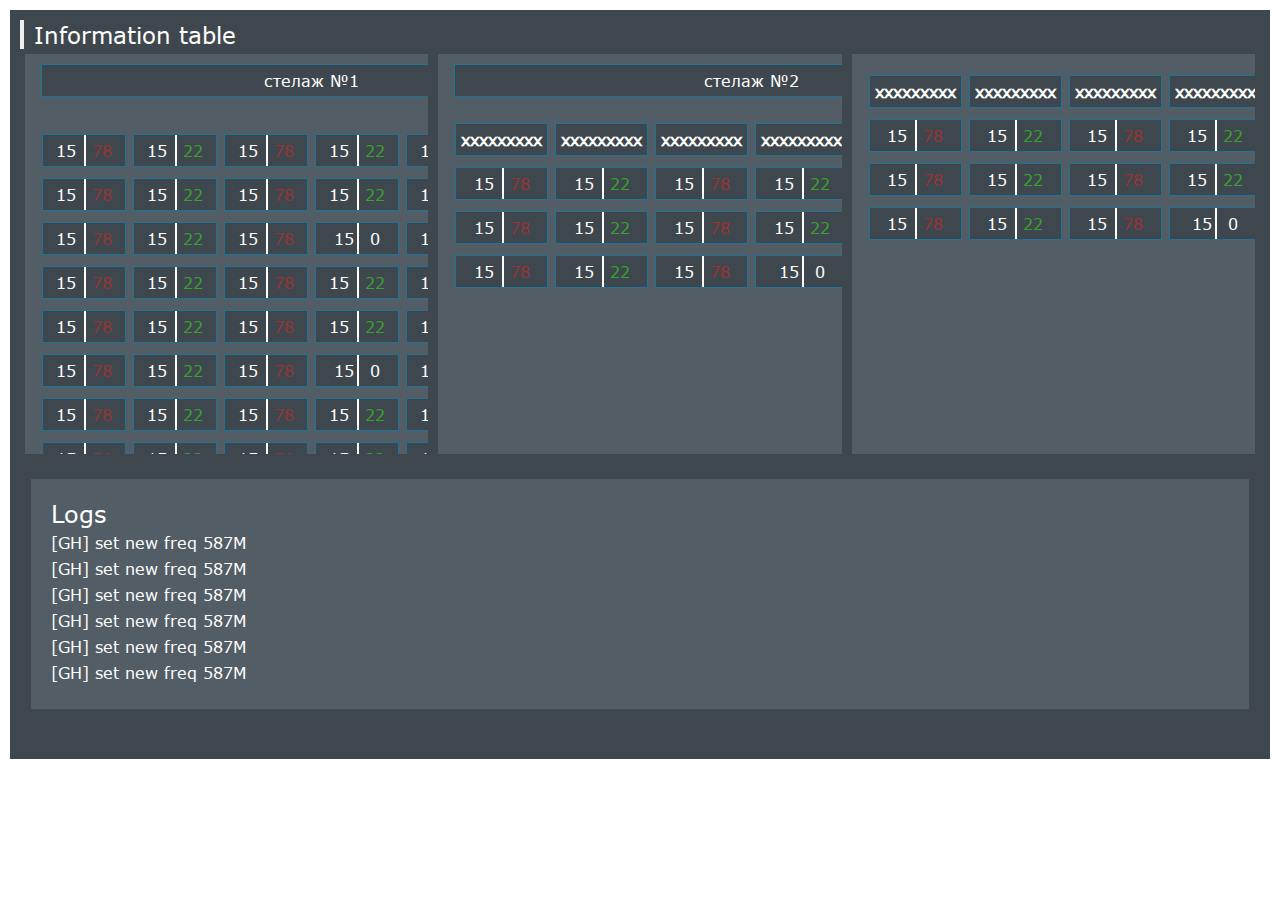
<file: tablr.html>
<!DOCTYPE html>
<html lang="en">
<head>
   <meta charset="UTF-8">
   <meta http-equiv="X-UA-Compatible" content="IE=edge">
   <meta name="viewport" content="width=device-width, initial-scale=1.0">
   <link rel="stylesheet" href="style.css">
   <title>Table</title>
</head>
<body>
   <div class="configuration-container ">
      <div class="configuration-container__header mainer-mainer">



         <button></button><h3>Information table</h3>
      </div>
      
     <div class="scroll-main">
        <div class="scroll-items">
         <div class="tableLast">
            <table class="tableEnd">
               <caption>стелаж №1</caption>
               <thead>
                  
                  <tr>
                     <!-- <td  class="tableEnd-item">xxxxxxxxx </td> -->
                    
                  </tr>
                  
               </thead>
               <tbody>
                  <tr>
                     <td  class="tableEnd-item">
                        <div>
                           <p>15 </p> <span></span> <p class="tableLast-main__td__ban">78</p> 
                        </div>
                        
                     </td>
                     <td  class="tableEnd-item">
                        <div>
                           <p>15 </p> <span></span> <p class="tableLast-main__td__access">22</p> 
                        </div>
                        
                     </td>
                     <td  class="tableEnd-item">
                        <div>
                           <p>15 </p> <span></span> <p class="tableLast-main__td__ban">78</p> 
                        </div>
                     </td>
                     <td  class="tableEnd-item">
                        <div>
                           <p>15 </p> <span></span> <p class="tableLast-main__td__access">22</p> 
                        </div>
                     </td>
                     <td  class="tableEnd-item">
                        <div>
                           <p>15 </p> <span></span> <p class="tableLast-main__td__ban">78</p> 
                        </div>
                     </td>
                     <td  class="tableEnd-item"> 
                        <div>
                           <p>15 </p> <span></span> <p class="tableLast-main__td__access">22</p> 
                        </div> 
                     </td>
                  </tr>
                  <tr>
                     <td  class="tableEnd-item">
                        <div>
                           <p>15 </p> <span></span> <p class="tableLast-main__td__ban">78</p> 
                        </div>
                        
                     </td>
                     <td  class="tableEnd-item">
                        <div>
                           <p>15 </p> <span></span> <p class="tableLast-main__td__access">22</p> 
                        </div>
                        
                     </td>
                     <td  class="tableEnd-item">
                        <div>
                           <p>15 </p> <span></span> <p class="tableLast-main__td__ban">78</p> 
                        </div>
                     </td>
                     <td  class="tableEnd-item">
                        <div>
                           <p>15 </p> <span></span> <p class="tableLast-main__td__access">22</p> 
                        </div>
                     </td>
                     <td  class="tableEnd-item">
                        <div>
                           <p>15 </p> <span></span> <p class="tableLast-main__td__ban">78</p> 
                        </div>
                     </td>
                     <td  class="tableEnd-item"> 
                        <div>
                           <p>15 </p> <span></span> <p class="tableLast-main__td__access">22</p> 
                        </div> 
                     </td>
                  </tr>
                  <tr>
                     <td  class="tableEnd-item">
                        <div>
                           <p>15 </p> <span></span> <p class="tableLast-main__td__ban">78</p> 
                        </div>
                        
                     </td>
                     <td  class="tableEnd-item">
                        <div>
                           <p>15 </p> <span></span> <p class="tableLast-main__td__access">22</p> 
                        </div>
                        
                     </td>
                     <td  class="tableEnd-item">
                        <div>
                           <p>15 </p> <span></span> <p class="tableLast-main__td__ban">78</p> 
                        </div>
                     </td>
                     <td  class="tableEnd-item">
                        <div>
                           <p>15 </p> <span></span> <p >0</p> 
                        </div>
                     </td>
                     <td  class="tableEnd-item">
                        <div>
                           <p>15 </p> <span></span> <p class="tableLast-main__td__ban">78</p> 
                        </div>
                     </td>
                     <td  class="tableEnd-item"> 
                        <div>
                           <p>15 </p> <span></span> <p class="tableLast-main__td__access">22</p> 
                        </div> 
                     </td>
                  </tr>
                  <tr>
                     <td  class="tableEnd-item">
                        <div>
                           <p>15 </p> <span></span> <p class="tableLast-main__td__ban">78</p> 
                        </div>
                        
                     </td>
                     <td  class="tableEnd-item">
                        <div>
                           <p>15 </p> <span></span> <p class="tableLast-main__td__access">22</p> 
                        </div>
                        
                     </td>
                     <td  class="tableEnd-item">
                        <div>
                           <p>15 </p> <span></span> <p class="tableLast-main__td__ban">78</p> 
                        </div>
                     </td>
                     <td  class="tableEnd-item">
                        <div>
                           <p>15 </p> <span></span> <p class="tableLast-main__td__access">22</p> 
                        </div>
                     </td>
                     <td  class="tableEnd-item">
                        <div>
                           <p>15 </p> <span></span> <p class="tableLast-main__td__ban">78</p> 
                        </div>
                     </td>
                     <td  class="tableEnd-item"> 
                        <div>
                           <p>15 </p> <span></span> <p class="tableLast-main__td__access">22</p> 
                        </div> 
                     </td>
                  </tr>
                  <tr>
                     <td  class="tableEnd-item">
                        <div>
                           <p>15 </p> <span></span> <p class="tableLast-main__td__ban">78</p> 
                        </div>
                        
                     </td>
                     <td  class="tableEnd-item">
                        <div>
                           <p>15 </p> <span></span> <p class="tableLast-main__td__access">22</p> 
                        </div>
                        
                     </td>
                     <td  class="tableEnd-item">
                        <div>
                           <p>15 </p> <span></span> <p class="tableLast-main__td__ban">78</p> 
                        </div>
                     </td>
                     <td  class="tableEnd-item">
                        <div>
                           <p>15 </p> <span></span> <p class="tableLast-main__td__access">22</p> 
                        </div>
                     </td>
                     <td  class="tableEnd-item">
                        <div>
                           <p>15 </p> <span></span> <p class="tableLast-main__td__ban">78</p> 
                        </div>
                     </td>
                     <td  class="tableEnd-item"> 
                        <div>
                           <p>15 </p> <span></span> <p class="tableLast-main__td__access">22</p> 
                        </div> 
                     </td>
                  </tr>
                  <tr>
                     <td  class="tableEnd-item">
                        <div>
                           <p>15 </p> <span></span> <p class="tableLast-main__td__ban">78</p> 
                        </div>
                        
                     </td>
                     <td  class="tableEnd-item">
                        <div>
                           <p>15 </p> <span></span> <p class="tableLast-main__td__access">22</p> 
                        </div>
                        
                     </td>
                     <td  class="tableEnd-item">
                        <div>
                           <p>15 </p> <span></span> <p class="tableLast-main__td__ban">78</p> 
                        </div>
                     </td>
                     <td  class="tableEnd-item">
                        <div>
                           <p>15 </p> <span></span> <p >0</p> 
                        </div>
                     </td>
                     <td  class="tableEnd-item">
                        <div>
                           <p>15 </p> <span></span> <p class="tableLast-main__td__ban">78</p> 
                        </div>
                     </td>
                     <td  class="tableEnd-item"> 
                        <div>
                           <p>15 </p> <span></span> <p class="tableLast-main__td__access">22</p> 
                        </div> 
                     </td>
                  </tr>
                  <tr>
                     <td  class="tableEnd-item">
                        <div>
                           <p>15 </p> <span></span> <p class="tableLast-main__td__ban">78</p> 
                        </div>
                        
                     </td>
                     <td  class="tableEnd-item">
                        <div>
                           <p>15 </p> <span></span> <p class="tableLast-main__td__access">22</p> 
                        </div>
                        
                     </td>
                     <td  class="tableEnd-item">
                        <div>
                           <p>15 </p> <span></span> <p class="tableLast-main__td__ban">78</p> 
                        </div>
                     </td>
                     <td  class="tableEnd-item">
                        <div>
                           <p>15 </p> <span></span> <p class="tableLast-main__td__access">22</p> 
                        </div>
                     </td>
                     <td  class="tableEnd-item">
                        <div>
                           <p>15 </p> <span></span> <p class="tableLast-main__td__ban">78</p> 
                        </div>
                     </td>
                     <td  class="tableEnd-item"> 
                        <div>
                           <p>15 </p> <span></span> <p class="tableLast-main__td__access">22</p> 
                        </div> 
                     </td>
                  </tr>
                  <tr>
                     <td  class="tableEnd-item">
                        <div>
                           <p>15 </p> <span></span> <p class="tableLast-main__td__ban">78</p> 
                        </div>
                        
                     </td>
                     <td  class="tableEnd-item">
                        <div>
                           <p>15 </p> <span></span> <p class="tableLast-main__td__access">22</p> 
                        </div>
                        
                     </td>
                     <td  class="tableEnd-item">
                        <div>
                           <p>15 </p> <span></span> <p class="tableLast-main__td__ban">78</p> 
                        </div>
                     </td>
                     <td  class="tableEnd-item">
                        <div>
                           <p>15 </p> <span></span> <p class="tableLast-main__td__access">22</p> 
                        </div>
                     </td>
                     <td  class="tableEnd-item">
                        <div>
                           <p>15 </p> <span></span> <p class="tableLast-main__td__ban">78</p> 
                        </div>
                     </td>
                     <td  class="tableEnd-item"> 
                        <div>
                           <p>15 </p> <span></span> <p class="tableLast-main__td__access">22</p> 
                        </div> 
                     </td>
                  </tr>
                  <tr>
                     <td  class="tableEnd-item">
                        <div>
                           <p>15 </p> <span></span> <p class="tableLast-main__td__ban">78</p> 
                        </div>
                        
                     </td>
                     <td  class="tableEnd-item">
                        <div>
                           <p>15 </p> <span></span> <p class="tableLast-main__td__access">22</p> 
                        </div>
                        
                     </td>
                     <td  class="tableEnd-item">
                        <div>
                           <p>15 </p> <span></span> <p class="tableLast-main__td__ban">78</p> 
                        </div>
                     </td>
                     <td  class="tableEnd-item">
                        <div>
                           <p>15 </p> <span></span> <p >0</p> 
                        </div>
                     </td>
                     <td  class="tableEnd-item">
                        <div>
                           <p>15 </p> <span></span> <p class="tableLast-main__td__ban">78</p> 
                        </div>
                     </td>
                     <td  class="tableEnd-item"> 
                        <div>
                           <p>15 </p> <span></span> <p class="tableLast-main__td__access">22</p> 
                        </div> 
                     </td>
                  </tr>
                  <tr>
                     <td  class="tableEnd-item">
                        <div>
                           <p>15 </p> <span></span> <p class="tableLast-main__td__ban">78</p> 
                        </div>
                        
                     </td>
                     <td  class="tableEnd-item">
                        <div>
                           <p>15 </p> <span></span> <p class="tableLast-main__td__access">22</p> 
                        </div>
                        
                     </td>
                     <td  class="tableEnd-item">
                        <div>
                           <p>15 </p> <span></span> <p class="tableLast-main__td__ban">78</p> 
                        </div>
                     </td>
                     <td  class="tableEnd-item">
                        <div>
                           <p>15 </p> <span></span> <p class="tableLast-main__td__access">22</p> 
                        </div>
                     </td>
                     <td  class="tableEnd-item">
                        <div>
                           <p>15 </p> <span></span> <p class="tableLast-main__td__ban">78</p> 
                        </div>
                     </td>
                     <td  class="tableEnd-item"> 
                        <div>
                           <p>15 </p> <span></span> <p class="tableLast-main__td__access">22</p> 
                        </div> 
                     </td>
                  </tr>
                  <tr>
                     <td  class="tableEnd-item">
                        <div>
                           <p>15 </p> <span></span> <p class="tableLast-main__td__ban">78</p> 
                        </div>
                        
                     </td>
                     <td  class="tableEnd-item">
                        <div>
                           <p>15 </p> <span></span> <p class="tableLast-main__td__access">22</p> 
                        </div>
                        
                     </td>
                     <td  class="tableEnd-item">
                        <div>
                           <p>15 </p> <span></span> <p class="tableLast-main__td__ban">78</p> 
                        </div>
                     </td>
                     <td  class="tableEnd-item">
                        <div>
                           <p>15 </p> <span></span> <p class="tableLast-main__td__access">22</p> 
                        </div>
                     </td>
                     <td  class="tableEnd-item">
                        <div>
                           <p>15 </p> <span></span> <p class="tableLast-main__td__ban">78</p> 
                        </div>
                     </td>
                     <td  class="tableEnd-item"> 
                        <div>
                           <p>15 </p> <span></span> <p class="tableLast-main__td__access">22</p> 
                        </div> 
                     </td>
                  </tr>
                  <tr>
                     <td  class="tableEnd-item">
                        <div>
                           <p>15 </p> <span></span> <p class="tableLast-main__td__ban">78</p> 
                        </div>
                        
                     </td>
                     <td  class="tableEnd-item">
                        <div>
                           <p>15 </p> <span></span> <p class="tableLast-main__td__access">22</p> 
                        </div>
                        
                     </td>
                     <td  class="tableEnd-item">
                        <div>
                           <p>15 </p> <span></span> <p class="tableLast-main__td__ban">78</p> 
                        </div>
                     </td>
                     <td  class="tableEnd-item">
                        <div>
                           <p>15 </p> <span></span> <p >0</p> 
                        </div>
                     </td>
                     <td  class="tableEnd-item">
                        <div>
                           <p>15 </p> <span></span> <p class="tableLast-main__td__ban">78</p> 
                        </div>
                     </td>
                     <td  class="tableEnd-item"> 
                        <div>
                           <p>15 </p> <span></span> <p class="tableLast-main__td__access">22</p> 
                        </div> 
                     </td>
                  </tr>
                  <tr>
                     <td  class="tableEnd-item">
                        <div>
                           <p>15 </p> <span></span> <p class="tableLast-main__td__ban">78</p> 
                        </div>
                        
                     </td>
                     <td  class="tableEnd-item">
                        <div>
                           <p>15 </p> <span></span> <p class="tableLast-main__td__access">22</p> 
                        </div>
                        
                     </td>
                     <td  class="tableEnd-item">
                        <div>
                           <p>15 </p> <span></span> <p class="tableLast-main__td__ban">78</p> 
                        </div>
                     </td>
                     <td  class="tableEnd-item">
                        <div>
                           <p>15 </p> <span></span> <p class="tableLast-main__td__access">22</p> 
                        </div>
                     </td>
                     <td  class="tableEnd-item">
                        <div>
                           <p>15 </p> <span></span> <p class="tableLast-main__td__ban">78</p> 
                        </div>
                     </td>
                     <td  class="tableEnd-item"> 
                        <div>
                           <p>15 </p> <span></span> <p class="tableLast-main__td__access">22</p> 
                        </div> 
                     </td>
                  </tr>
                  <tr>
                     <td  class="tableEnd-item">
                        <div>
                           <p>15 </p> <span></span> <p class="tableLast-main__td__ban">78</p> 
                        </div>
                        
                     </td>
                     <td  class="tableEnd-item">
                        <div>
                           <p>15 </p> <span></span> <p class="tableLast-main__td__access">22</p> 
                        </div>
                        
                     </td>
                     <td  class="tableEnd-item">
                        <div>
                           <p>15 </p> <span></span> <p class="tableLast-main__td__ban">78</p> 
                        </div>
                     </td>
                     <td  class="tableEnd-item">
                        <div>
                           <p>15 </p> <span></span> <p class="tableLast-main__td__access">22</p> 
                        </div>
                     </td>
                     <td  class="tableEnd-item">
                        <div>
                           <p>15 </p> <span></span> <p class="tableLast-main__td__ban">78</p> 
                        </div>
                     </td>
                     <td  class="tableEnd-item"> 
                        <div>
                           <p>15 </p> <span></span> <p class="tableLast-main__td__access">22</p> 
                        </div> 
                     </td>
                  </tr>
                  <tr>
                     <td  class="tableEnd-item">
                        <div>
                           <p>15 </p> <span></span> <p class="tableLast-main__td__ban">78</p> 
                        </div>
                        
                     </td>
                     <td  class="tableEnd-item">
                        <div>
                           <p>15 </p> <span></span> <p class="tableLast-main__td__access">22</p> 
                        </div>
                        
                     </td>
                     <td  class="tableEnd-item">
                        <div>
                           <p>15 </p> <span></span> <p class="tableLast-main__td__ban">78</p> 
                        </div>
                     </td>
                     <td  class="tableEnd-item">
                        <div>
                           <p>15 </p> <span></span> <p >0</p> 
                        </div>
                     </td>
                     <td  class="tableEnd-item">
                        <div>
                           <p>15 </p> <span></span> <p class="tableLast-main__td__ban">78</p> 
                        </div>
                     </td>
                     <td  class="tableEnd-item"> 
                        <div>
                           <p>15 </p> <span></span> <p class="tableLast-main__td__access">22</p> 
                        </div> 
                     </td>
                  </tr>
                  <tr>
                     <td  class="tableEnd-item">
                        <div>
                           <p>15 </p> <span></span> <p class="tableLast-main__td__ban">78</p> 
                        </div>
                        
                     </td>
                     <td  class="tableEnd-item">
                        <div>
                           <p>15 </p> <span></span> <p class="tableLast-main__td__access">22</p> 
                        </div>
                        
                     </td>
                     <td  class="tableEnd-item">
                        <div>
                           <p>15 </p> <span></span> <p class="tableLast-main__td__ban">78</p> 
                        </div>
                     </td>
                     <td  class="tableEnd-item">
                        <div>
                           <p>15 </p> <span></span> <p class="tableLast-main__td__access">22</p> 
                        </div>
                     </td>
                     <td  class="tableEnd-item">
                        <div>
                           <p>15 </p> <span></span> <p class="tableLast-main__td__ban">78</p> 
                        </div>
                     </td>
                     <td  class="tableEnd-item"> 
                        <div>
                           <p>15 </p> <span></span> <p class="tableLast-main__td__access">22</p> 
                        </div> 
                     </td>
                  </tr>
                  <tr>
                     <td  class="tableEnd-item">
                        <div>
                           <p>15 </p> <span></span> <p class="tableLast-main__td__ban">78</p> 
                        </div>
                        
                     </td>
                     <td  class="tableEnd-item">
                        <div>
                           <p>15 </p> <span></span> <p class="tableLast-main__td__access">22</p> 
                        </div>
                        
                     </td>
                     <td  class="tableEnd-item">
                        <div>
                           <p>15 </p> <span></span> <p class="tableLast-main__td__ban">78</p> 
                        </div>
                     </td>
                     <td  class="tableEnd-item">
                        <div>
                           <p>15 </p> <span></span> <p class="tableLast-main__td__access">22</p> 
                        </div>
                     </td>
                     <td  class="tableEnd-item">
                        <div>
                           <p>15 </p> <span></span> <p class="tableLast-main__td__ban">78</p> 
                        </div>
                     </td>
                     <td  class="tableEnd-item"> 
                        <div>
                           <p>15 </p> <span></span> <p class="tableLast-main__td__access">22</p> 
                        </div> 
                     </td>
                  </tr>
                  <tr>
                     <td  class="tableEnd-item">
                        <div>
                           <p>15 </p> <span></span> <p class="tableLast-main__td__ban">78</p> 
                        </div>
                        
                     </td>
                     <td  class="tableEnd-item">
                        <div>
                           <p>15 </p> <span></span> <p class="tableLast-main__td__access">22</p> 
                        </div>
                        
                     </td>
                     <td  class="tableEnd-item">
                        <div>
                           <p>15 </p> <span></span> <p class="tableLast-main__td__ban">78</p> 
                        </div>
                     </td>
                     <td  class="tableEnd-item">
                        <div>
                           <p>15 </p> <span></span> <p >0</p> 
                        </div>
                     </td>
                     <td  class="tableEnd-item">
                        <div>
                           <p>15 </p> <span></span> <p class="tableLast-main__td__ban">78</p> 
                        </div>
                     </td>
                     <td  class="tableEnd-item"> 
                        <div>
                           <p>15 </p> <span></span> <p class="tableLast-main__td__access">22</p> 
                        </div> 
                     </td>
                  </tr>
                  <tr>
                     <td  class="tableEnd-item">
                        <div>
                           <p>15 </p> <span></span> <p class="tableLast-main__td__ban">78</p> 
                        </div>
                        
                     </td>
                     <td  class="tableEnd-item">
                        <div>
                           <p>15 </p> <span></span> <p class="tableLast-main__td__access">22</p> 
                        </div>
                        
                     </td>
                     <td  class="tableEnd-item">
                        <div>
                           <p>15 </p> <span></span> <p class="tableLast-main__td__ban">78</p> 
                        </div>
                     </td>
                     <td  class="tableEnd-item">
                        <div>
                           <p>15 </p> <span></span> <p class="tableLast-main__td__access">22</p> 
                        </div>
                     </td>
                     <td  class="tableEnd-item">
                        <div>
                           <p>15 </p> <span></span> <p class="tableLast-main__td__ban">78</p> 
                        </div>
                     </td>
                     <td  class="tableEnd-item"> 
                        <div>
                           <p>15 </p> <span></span> <p class="tableLast-main__td__access">22</p> 
                        </div> 
                     </td>
                  </tr>
                  <tr>
                     <td  class="tableEnd-item">
                        <div>
                           <p>15 </p> <span></span> <p class="tableLast-main__td__ban">78</p> 
                        </div>
                        
                     </td>
                     <td  class="tableEnd-item">
                        <div>
                           <p>15 </p> <span></span> <p class="tableLast-main__td__access">22</p> 
                        </div>
                        
                     </td>
                     <td  class="tableEnd-item">
                        <div>
                           <p>15 </p> <span></span> <p class="tableLast-main__td__ban">78</p> 
                        </div>
                     </td>
                     <td  class="tableEnd-item">
                        <div>
                           <p>15 </p> <span></span> <p class="tableLast-main__td__access">22</p> 
                        </div>
                     </td>
                     <td  class="tableEnd-item">
                        <div>
                           <p>15 </p> <span></span> <p class="tableLast-main__td__ban">78</p> 
                        </div>
                     </td>
                     <td  class="tableEnd-item"> 
                        <div>
                           <p>15 </p> <span></span> <p class="tableLast-main__td__access">22</p> 
                        </div> 
                     </td>
                  </tr>
                  <tr>
                     <td  class="tableEnd-item">
                        <div>
                           <p>15 </p> <span></span> <p class="tableLast-main__td__ban">78</p> 
                        </div>
                        
                     </td>
                     <td  class="tableEnd-item">
                        <div>
                           <p>15 </p> <span></span> <p class="tableLast-main__td__access">22</p> 
                        </div>
                        
                     </td>
                     <td  class="tableEnd-item">
                        <div>
                           <p>15 </p> <span></span> <p class="tableLast-main__td__ban">78</p> 
                        </div>
                     </td>
                     <td  class="tableEnd-item">
                        <div>
                           <p>15 </p> <span></span> <p >0</p> 
                        </div>
                     </td>
                     <td  class="tableEnd-item">
                        <div>
                           <p>15 </p> <span></span> <p class="tableLast-main__td__ban">78</p> 
                        </div>
                     </td>
                     <td  class="tableEnd-item"> 
                        <div>
                           <p>15 </p> <span></span> <p class="tableLast-main__td__access">22</p> 
                        </div> 
                     </td>
                  </tr>
                  <tr>
                     <td  class="tableEnd-item">
                        <div>
                           <p>15 </p> <span></span> <p class="tableLast-main__td__ban">78</p> 
                        </div>
                        
                     </td>
                     <td  class="tableEnd-item">
                        <div>
                           <p>15 </p> <span></span> <p class="tableLast-main__td__access">22</p> 
                        </div>
                        
                     </td>
                     <td  class="tableEnd-item">
                        <div>
                           <p>15 </p> <span></span> <p class="tableLast-main__td__ban">78</p> 
                        </div>
                     </td>
                     <td  class="tableEnd-item">
                        <div>
                           <p>15 </p> <span></span> <p class="tableLast-main__td__access">22</p> 
                        </div>
                     </td>
                     <td  class="tableEnd-item">
                        <div>
                           <p>15 </p> <span></span> <p class="tableLast-main__td__ban">78</p> 
                        </div>
                     </td>
                     <td  class="tableEnd-item"> 
                        <div>
                           <p>15 </p> <span></span> <p class="tableLast-main__td__access">22</p> 
                        </div> 
                     </td>
                  </tr>
                  <tr>
                     <td  class="tableEnd-item">
                        <div>
                           <p>15 </p> <span></span> <p class="tableLast-main__td__ban">78</p> 
                        </div>
                        
                     </td>
                     <td  class="tableEnd-item">
                        <div>
                           <p>15 </p> <span></span> <p class="tableLast-main__td__access">22</p> 
                        </div>
                        
                     </td>
                     <td  class="tableEnd-item">
                        <div>
                           <p>15 </p> <span></span> <p class="tableLast-main__td__ban">78</p> 
                        </div>
                     </td>
                     <td  class="tableEnd-item">
                        <div>
                           <p>15 </p> <span></span> <p class="tableLast-main__td__access">22</p> 
                        </div>
                     </td>
                     <td  class="tableEnd-item">
                        <div>
                           <p>15 </p> <span></span> <p class="tableLast-main__td__ban">78</p> 
                        </div>
                     </td>
                     <td  class="tableEnd-item"> 
                        <div>
                           <p>15 </p> <span></span> <p class="tableLast-main__td__access">22</p> 
                        </div> 
                     </td>
                  </tr>
                  <tr>
                     <td  class="tableEnd-item">
                        <div>
                           <p>15 </p> <span></span> <p class="tableLast-main__td__ban">78</p> 
                        </div>
                        
                     </td>
                     <td  class="tableEnd-item">
                        <div>
                           <p>15 </p> <span></span> <p class="tableLast-main__td__access">22</p> 
                        </div>
                        
                     </td>
                     <td  class="tableEnd-item">
                        <div>
                           <p>15 </p> <span></span> <p class="tableLast-main__td__ban">78</p> 
                        </div>
                     </td>
                     <td  class="tableEnd-item">
                        <div>
                           <p>15 </p> <span></span> <p >0</p> 
                        </div>
                     </td>
                     <td  class="tableEnd-item">
                        <div>
                           <p>15 </p> <span></span> <p class="tableLast-main__td__ban">78</p> 
                        </div>
                     </td>
                     <td  class="tableEnd-item"> 
                        <div>
                           <p>15 </p> <span></span> <p class="tableLast-main__td__access">22</p> 
                        </div> 
                     </td>
                  </tr>
               </tbody>
            </table></div>
            <div class="tableLast">
               <table class="tableEnd">
                  <caption>стелаж №2</caption>
                  <thead>
                     <tr>
                        <th  class="tableEnd-item">xxxxxxxxx </th>
                        <th  class="tableEnd-item">xxxxxxxxx  </th>
                        <th  class="tableEnd-item">xxxxxxxxx  </th>
                        <th class="tableEnd-item" >xxxxxxxxx </th>
                        <th  class="tableEnd-item">xxxxxxxxx </th>
                        <th  class="tableEnd-item">xxxxxxxxx </th>  
                     </tr>
                     
                  </thead>
                  <tbody>
                     <tr>
                        <td  class="tableEnd-item">
                           <div>
                              <p>15 </p> <span></span> <p class="tableLast-main__td__ban">78</p> 
                           </div>
                           
                        </td>
                        <td  class="tableEnd-item">
                           <div>
                              <p>15 </p> <span></span> <p class="tableLast-main__td__access">22</p> 
                           </div>
                           
                        </td>
                        <td  class="tableEnd-item">
                           <div>
                              <p>15 </p> <span></span> <p class="tableLast-main__td__ban">78</p> 
                           </div>
                        </td>
                        <td  class="tableEnd-item">
                           <div>
                              <p>15 </p> <span></span> <p class="tableLast-main__td__access">22</p> 
                           </div>
                        </td>
                        <td  class="tableEnd-item">
                           <div>
                              <p>15 </p> <span></span> <p class="tableLast-main__td__ban">78</p> 
                           </div>
                        </td>
                        <td  class="tableEnd-item"> 
                           <div>
                              <p>15 </p> <span></span> <p class="tableLast-main__td__access">22</p> 
                           </div> 
                        </td>
                     </tr>
                     <tr>
                        <td  class="tableEnd-item">
                           <div>
                              <p>15 </p> <span></span> <p class="tableLast-main__td__ban">78</p> 
                           </div>
                           
                        </td>
                        <td  class="tableEnd-item">
                           <div>
                              <p>15 </p> <span></span> <p class="tableLast-main__td__access">22</p> 
                           </div>
                           
                        </td>
                        <td  class="tableEnd-item">
                           <div>
                              <p>15 </p> <span></span> <p class="tableLast-main__td__ban">78</p> 
                           </div>
                        </td>
                        <td  class="tableEnd-item">
                           <div>
                              <p>15 </p> <span></span> <p class="tableLast-main__td__access">22</p> 
                           </div>
                        </td>
                        <td  class="tableEnd-item">
                           <div>
                              <p>15 </p> <span></span> <p class="tableLast-main__td__ban">78</p> 
                           </div>
                        </td>
                        <td  class="tableEnd-item"> 
                           <div>
                              <p>15 </p> <span></span> <p class="tableLast-main__td__access">22</p> 
                           </div> 
                        </td>
                     </tr>
                     <tr>
                        <td  class="tableEnd-item">
                           <div>
                              <p>15 </p> <span></span> <p class="tableLast-main__td__ban">78</p> 
                           </div>
                           
                        </td>
                        <td  class="tableEnd-item">
                           <div>
                              <p>15 </p> <span></span> <p class="tableLast-main__td__access">22</p> 
                           </div>
                           
                        </td>
                        <td  class="tableEnd-item">
                           <div>
                              <p>15 </p> <span></span> <p class="tableLast-main__td__ban">78</p> 
                           </div>
                        </td>
                        <td  class="tableEnd-item">
                           <div>
                              <p>15 </p> <span></span> <p >0</p> 
                           </div>
                        </td>
                        <td  class="tableEnd-item">
                           <div>
                              <p>15 </p> <span></span> <p class="tableLast-main__td__ban">78</p> 
                           </div>
                        </td>
                        <td  class="tableEnd-item"> 
                           <div>
                              <p>15 </p> <span></span> <p class="tableLast-main__td__access">22</p> 
                           </div> 
                        </td>
                     </tr>
                  </tbody>
               </table>
            </div>
            <div class="tableLast">
               <table class="tableEnd">
                  <thead>
                     <tr>
                        <th  class="tableEnd-item">xxxxxxxxx </th>
                        <th  class="tableEnd-item">xxxxxxxxx  </th>
                        <th  class="tableEnd-item">xxxxxxxxx  </th>
                        <th class="tableEnd-item" >xxxxxxxxx </th>
                        <th  class="tableEnd-item">xxxxxxxxx </th>
                        <th  class="tableEnd-item">xxxxxxxxx </th>  
                     </tr>
                     
                  </thead>
                  <tbody>
                     <tr>
                        <td  class="tableEnd-item">
                           <div>
                              <p>15 </p> <span></span> <p class="tableLast-main__td__ban">78</p> 
                           </div>
                           
                        </td>
                        <td  class="tableEnd-item">
                           <div>
                              <p>15 </p> <span></span> <p class="tableLast-main__td__access">22</p> 
                           </div>
                           
                        </td>
                        <td  class="tableEnd-item">
                           <div>
                              <p>15 </p> <span></span> <p class="tableLast-main__td__ban">78</p> 
                           </div>
                        </td>
                        <td  class="tableEnd-item">
                           <div>
                              <p>15 </p> <span></span> <p class="tableLast-main__td__access">22</p> 
                           </div>
                        </td>
                        <td  class="tableEnd-item">
                           <div>
                              <p>15 </p> <span></span> <p class="tableLast-main__td__ban">78</p> 
                           </div>
                        </td>
                        <td  class="tableEnd-item"> 
                           <div>
                              <p>15 </p> <span></span> <p class="tableLast-main__td__access">22</p> 
                           </div> 
                        </td>
                     </tr>
                     <tr>
                        <td  class="tableEnd-item">
                           <div>
                              <p>15 </p> <span></span> <p class="tableLast-main__td__ban">78</p> 
                           </div>
                           
                        </td>
                        <td  class="tableEnd-item">
                           <div>
                              <p>15 </p> <span></span> <p class="tableLast-main__td__access">22</p> 
                           </div>
                           
                        </td>
                        <td  class="tableEnd-item">
                           <div>
                              <p>15 </p> <span></span> <p class="tableLast-main__td__ban">78</p> 
                           </div>
                        </td>
                        <td  class="tableEnd-item">
                           <div>
                              <p>15 </p> <span></span> <p class="tableLast-main__td__access">22</p> 
                           </div>
                        </td>
                        <td  class="tableEnd-item">
                           <div>
                              <p>15 </p> <span></span> <p class="tableLast-main__td__ban">78</p> 
                           </div>
                        </td>
                        <td  class="tableEnd-item"> 
                           <div>
                              <p>15 </p> <span></span> <p class="tableLast-main__td__access">22</p> 
                           </div> 
                        </td>
                     </tr>
                     <tr>
                        <td  class="tableEnd-item">
                           <div>
                              <p>15 </p> <span></span> <p class="tableLast-main__td__ban">78</p> 
                           </div>
                           
                        </td>
                        <td  class="tableEnd-item">
                           <div>
                              <p>15 </p> <span></span> <p class="tableLast-main__td__access">22</p> 
                           </div>
                           
                        </td>
                        <td  class="tableEnd-item">
                           <div>
                              <p>15 </p> <span></span> <p class="tableLast-main__td__ban">78</p> 
                           </div>
                        </td>
                        <td  class="tableEnd-item">
                           <div>
                              <p>15 </p> <span></span> <p >0</p> 
                           </div>
                        </td>
                        <td  class="tableEnd-item">
                           <div>
                              <p>15 </p> <span></span> <p class="tableLast-main__td__ban">78</p> 
                           </div>
                        </td>
                        <td  class="tableEnd-item"> 
                           <div>
                              <p>15 </p> <span></span> <p class="tableLast-main__td__access">22</p> 
                           </div> 
                        </td>
                     </tr>
                  </tbody>
               </table>
            
         </div>
        </div>
     </div>
     <div class="tableLogs">
        <h4>Logs</h4>
        <p>[GH] set new freq 587M</p>
        <p>[GH] set new freq 587M</p>
        <p>[GH] set new freq 587M</p>
        <p>[GH] set new freq 587M</p>
        <p>[GH] set new freq 587M</p>
        <p>[GH] set new freq 587M</p>
     </div>
      
   </div>
</body>
</html>
</file>
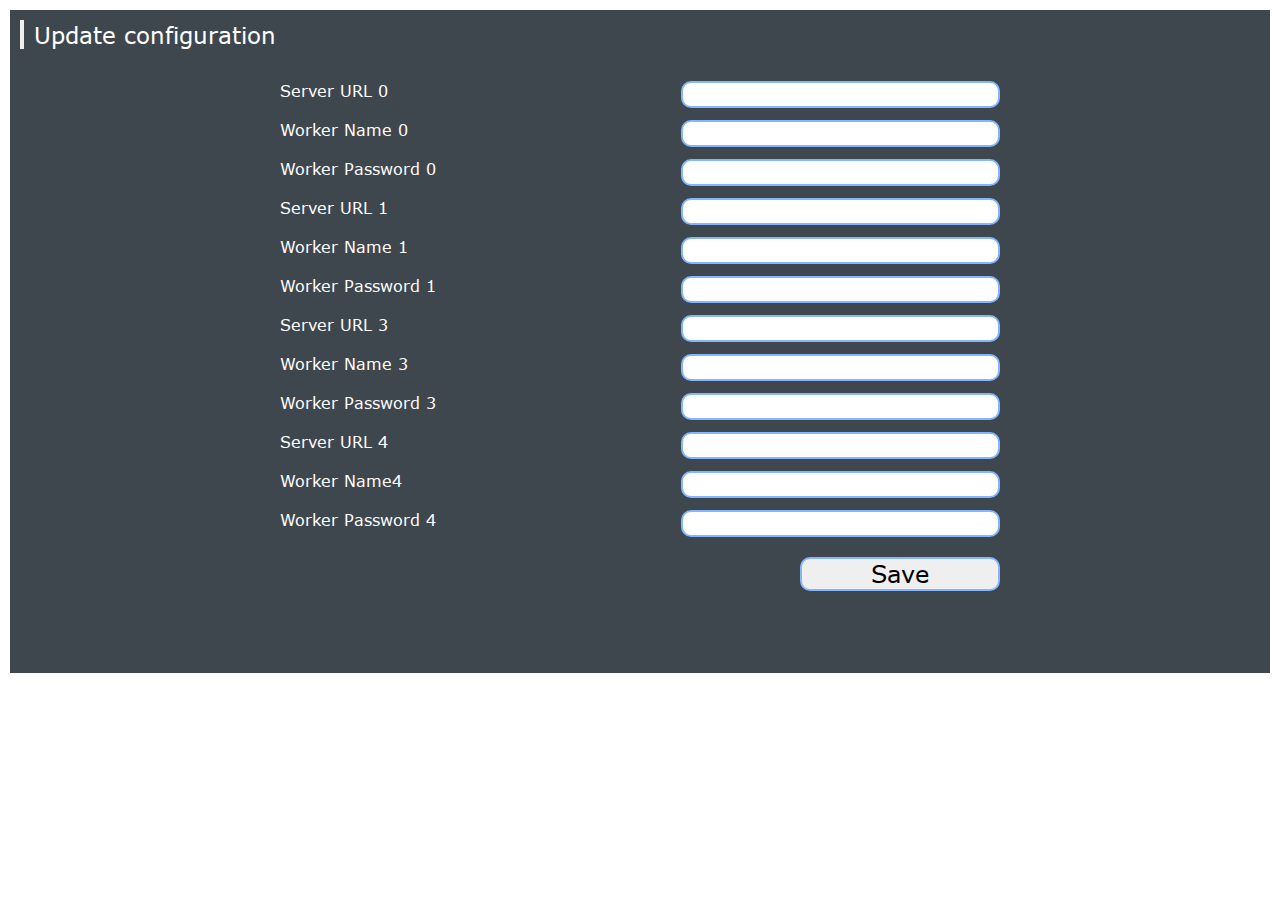
<file: update.html>
<!DOCTYPE html>
<html lang="en">
<head>
   <meta charset="UTF-8">
   <meta http-equiv="X-UA-Compatible" content="IE=edge">
   <meta name="viewport" content="width=device-width, initial-scale=1.0">
   <link rel="stylesheet" href="style.css">
   <title>update</title>
</head>
<body>
   <div class="configuration-container ">
      <div class="configuration-container__header mainer-mainer">



         <button></button><h3>Update configuration</h3>
      </div>
      <div class="configuration-container__body">
         <form action="" style="width: 100%;">
            <div class="configuration-container__body__label">
              <p>Server URL 0 </p> 
               <input type="text">
            </div>
            <div class="configuration-container__body__label">
               <p>Worker Name 0 </p> 
                <input type="text">
             </div>
             <div class="configuration-container__body__label">
               <p>Worker Password 0</p> 
                <input type="text">
             </div>
             <div class="configuration-container__body__label">
               <p>Server URL 1 </p> 
                <input type="text">
             </div>
             <div class="configuration-container__body__label">
               <p>Worker Name 1</p> 
                <input type="text">
             </div>
             <div class="configuration-container__body__label">
               <p>Worker Password 1 </p> 
                <input type="text">
             </div>
             <div class="configuration-container__body__label">
               <p>Server URL 3 </p> 
                <input type="text">
             </div>
             <div class="configuration-container__body__label">
               <p>Worker Name 3</p> 
                <input type="text">
             </div>
             <div class="configuration-container__body__label">
               <p>Worker Password 3 </p> 
                <input type="text">
             </div>
             <div class="configuration-container__body__label">
               <p>Server URL 4 </p> 
                <input type="text">
             </div>
             <div class="configuration-container__body__label">
               <p>Worker Name4</p> 
                <input type="text">
             </div>
             <div class="configuration-container__body__label">
               <p>Worker Password 4 </p> 
                <input type="text">
             </div>
             <div class="configuration-container__body__label label-left">
               
                <input type="submit" value="Save">
             </div>
         </form>
         
      </div>
      
      
   </div>
</body>
</html>
</file>
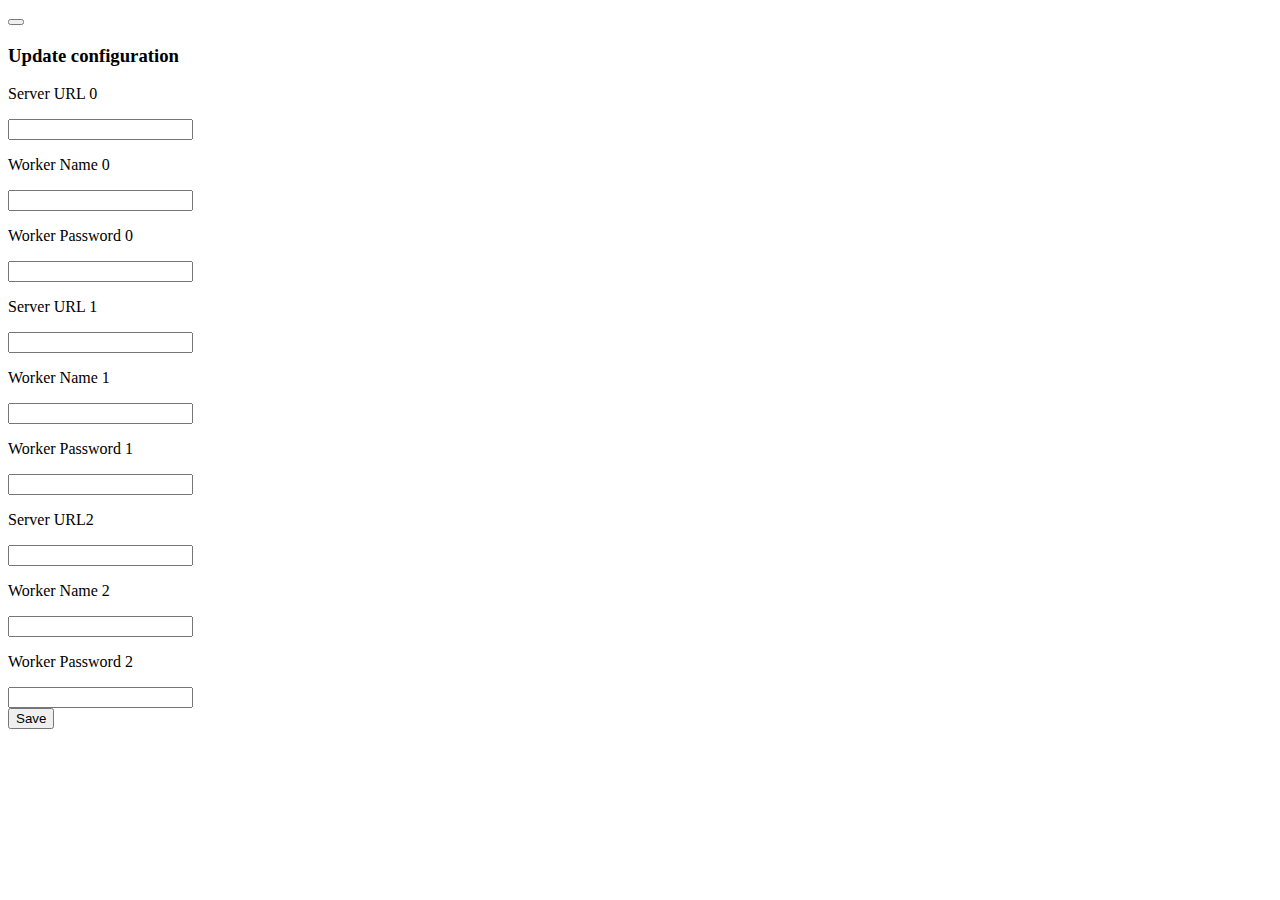
<file: updateMin.html>
<!DOCTYPE html>
<html lang="en">
<head>
   <meta charset="UTF-8">
   <meta http-equiv="X-UA-Compatible" content="IE=edge">
   <meta name="viewport" content="width=device-width, initial-scale=1.0">
   <title>Document</title>
</head>
<body>
   <div class="configuration-container ">
      <div class="configuration-container__header mainer-mainer">



         <button></button><h3>Update configuration</h3>
      </div>
      <div class="configuration-container__body">
         <form action="" style="width: 100%;">
            <div class="configuration-container__body__label">
              <p>Server URL 0 </p> 
               <input type="text">
            </div>
            <div class="configuration-container__body__label">
               <p>Worker Name 0 </p> 
                <input type="text">
             </div>
             <div class="configuration-container__body__label">
               <p>Worker Password 0</p> 
                <input type="text">
             </div>
             <div class="configuration-container__body__label">
               <p>Server URL 1 </p> 
                <input type="text">
             </div>
             <div class="configuration-container__body__label">
               <p>Worker Name 1</p> 
                <input type="text">
             </div>
             <div class="configuration-container__body__label">
               <p>Worker Password 1 </p> 
                <input type="text">
             </div>
             <div class="configuration-container__body__label">
               <p>Server URL2 </p> 
                <input type="text">
             </div>
             <div class="configuration-container__body__label">
               <p>Worker Name 2</p> 
                <input type="text">
             </div>
             <div class="configuration-container__body__label">
               <p>Worker Password 2 </p> 
                <input type="text">
             </div>
           
             <div class="configuration-container__body__label label-left">
               
                <input type="submit" value="Save">
             </div>
         </form>
         
      </div>
      
      
   </div>
</body>
</html>
</file>
<file: style.css>
@font-face {
   font-family: "vendroR";
   src: url("font/Verdana.woff2") format("woff2");
   src: url("font/Verdana.woff") format("woff");
  /* font-weight: 100; */
}


*{
   margin: 0;
   padding: 0;
   
   font-family:"vendroR" ;
}
p,span,td,tr,th,div{
   cursor: default;
}
@media (max-width:800px){
 
      /* font-size: 16px; */
      html{
         /* width: 100%; */
     /* overflow: hidden; */

   }
}
html,body{
   height: 100%;
   width: 100%;
}
.wraper{
   min-height: 100%;
   display: flex;
   flex-direction: column;
}
.header-main {
   border-bottom: 1px solid #000;
   display: flex;
  
   justify-content: space-between;
   flex-direction: column;

}
.header-main__logo {
   /* flex-basis: 10%; */
   background-color:#3f474e ;
   min-height: 60px;
   /* border-right: 1px solid #000; */
}
.header-main__list {
   /* flex-basis: 70%;  */
   background-color: #adb5bd;
   /* padding: 10px 4px 5px 6px; */
   color: #fff;
}

.header-burger {
position: relative;
display: none;
}

.header-burger-pal {
   height: 3px;
   width: 20px;
   background: #000;
   display: block;
   margin: 4px 0 ;
   transition: transform 1s, display 1.2s;
   /* position: relative; */
}
.header-burger-pal-left-active{
   transform: rotate(45deg);
   position: absolute;
}
.header-burger-pal-right-active{
   transform: rotate(-45deg);
   left: 0;
   top: 0;
   position: absolute;
}
.header-burge-body {
}
.d-n{
   display: none;
}


.header-main__items {
   list-style-type: none;
   display: flex;
   /* margin: 0 50px; */
   justify-content: flex-end;
  

}
.header-main__item {
   /* text-align: center; */
   font-size: 20px;
   background-color: #adb5bd;
   padding: 10px;
   padding-top: 20px;
   border-right: 2px solid #3f474e;
}
.header-main__item:last-child{
   border: none;
}
.header-main__item:first-child {
   /* border-left: 1px solid #000; */
   border-left: 2px solid #3f474e;
}
/* main.................................................................................................................................................................. */
main {
   flex: 1 1 auto;
}
.main {
   display: flex;
   flex-basis: 100%;
   
}
.main__bar {
   flex-basis: 10%;
   min-height: 100vh;
   /* border-right:  1px solid #000; */
}
.main__list {
   list-style-type: none;

}
.main__item {
   text-align: center;
   padding: 10px;
  border-bottom: 3px solid #1a1616;
  /* border-right:  3px solid #1a1616; */
background-color: #3f474e;
color: #fff;
}

/* dASHBOARD ............................................................................................................................................................*/
.main-conteiner{
   flex-basis: 90%;
   width: 87%;
}
@media (max-width:900px){
.adaptic{
   width: 100%;
}
.main-conteiner{
   width: 100%;
}
}
.main__dashbord {
   flex-basis: 100%;
   transition: all 3s;
   /* display: none; */
   /* close */
  
}
.main__one-bord{
  display: flex;
  /* flex-wrap: wrap; */
  justify-content: space-evenly;
  /* justify-content: space-evenly; */
  margin: 5px;
}

.main__left {
  margin-right: 5px;
  flex-basis:  40%;
   background-color: #3f474e;
   margin-top: 17px;
   /* height: 200px; */
}

.main__left-mon {
   color: #fff;
   font-size: 24px;
   text-align: center;
   margin-top: 5px;
   margin-bottom: 5px;
}
.main__left-mon + p.line{
   background-color: #fff;
   border-color: #fff;
   width: 98%;
   margin: 5px ;
   height: 3px;
   display: block;
}
.main__left-mon + p.line + p.line-text{
   text-align: center;
   color: #fff;
   font-size: 24px;
   padding-bottom: 20px;
}
.right-one{
   background-color: #3f474e;
}
.main__right {

   flex-basis: 56%;
   
   margin-top: 17px;

}
.right-one__item-element{
   /* padding-bottom: 44px; */
}
.right-one__item-element>span{
 font-size: 24px;
 margin-top: 10px;
/* padding-top: 10px; */
margin-bottom: 28px;
display: block;
}
.main__right_list {
   display: flex;
   list-style-type: none;
   justify-content: space-around;
}
.main__right_list-item {
}
.main__right_list-item >p{
   color: #fff;
   font-size: 16px;
   line-height: 8px;
   text-align: center;
}
.main__right_list-item >p:first-child{
   margin-top: 5px;
}
.main__right_list-item >p:last-child{
   margin-bottom: 15px;
}
.right-one__items {
   display: flex;
   justify-content: space-between;
}
.right-one__item {
   background-color: #3f474e;
   color: #fff;
   font-size: 16px;
   flex-basis: 28%;
   padding: 7px 8px 4px 8px;
   text-align: center;
}

.main__dashbord-algorithms {
   /* display: flex; */
   background-color: #3f474e;
  padding-bottom: 10px;
  margin: 22px;
 text-align: center;
   
}
.main__dashbord__string {
   display: flex;
   justify-content: space-around;
   border-bottom: 1px solid #000;
   margin: 0 10px;
   margin-bottom: 10px;
 
}
.table-algorithms{
   width: 100%;
   color: #fff;
   border-collapse: collapse;
}
.table-algorithms td{
  padding:  10px;
}
.table-algorithms>caption{
   text-transform: uppercase;
   font-size: 24px;
   text-align: center;
   width: 40%;
   margin: 0 auto;
   padding: 15px;
   border-bottom: 2px solid #fff;
}
.table-algorithms-span-line{
   /* background: #fff; */
   border-bottom: 2px solid #fff;
   /* height: 2px;
   width: 80%; */
    /* text-align: center; */
   /* margin: 0 15px; */
   /* position: absolute; */
}
/* mainer ..........................................................................................................................................................*/

.main__miners {
  flex-basis: 100%;
  display: none;
  transition: all 3s;
  /* close */
}
.main__mainers-list {
   flex-basis: 100%;
}
.main__mainers-items {
   display: flex;

   list-style-type: none;
   justify-content: space-evenly;
   flex-wrap: wrap;
}
.main__mainers-item {
   text-align: center;
}
.main__mainers-item >button{
   border: none;
   background-color:rgb(151, 150, 150) ;
   padding: 5px 19px;
   margin: 5px;
   outline: none;
}
.main__mainers-item>span{
   text-align: center;
   margin: 5px;
}
.start {
}
.stop {
}
.restartMainer {
}
.rebootMinerr {
}
.add {
}
.Filter {
}
.active-menu{
   color: rgb(203, 216, 212);
   transition: color .3s;
}
.active-main{
   /* transition: all .3; */
   display: block;
}
.mainers-string-main {
   padding: 13px;
   margin: 10px;
   flex-basis:100%;
   display: flex;
   
   background-color: #ccc;
}
.mainers-string {
   margin-left: 16px;
   flex-basis:100%;

   /* display: flex; */
 /* justify-content: space-between ; */
 /* text-align: center; */
}
.mainers__list {
   display: flex;
   flex-basis: 100%;
   list-style-type: none;
   /* margin-left: auto; */
   margin-top: 17px;
  
   justify-content: space-around;
   
}
.mainers-item {
   text-align: center;
}
.diss{
   /* display: contents ; */
   visibility:hidden;
}

.mainers-content {
   display: none;
}
.content {
   display: flex;
   margin-top: 10px;
}
.content-items {
   flex-basis: 100%;
   padding-bottom: 30px;
   display: flex;
   list-style-type: none;
   justify-content: space-around;
   /* text-align: center; */
   /* margin-right: 40px; */
}
.content-item {
   /* text-align: center; */
   /* width: 160px; */
   flex-basis:110px;
}
.content>input[type="checkbox"]{
   /* margin-right: 10px; */
}

.active-string{
   display: block;
}



/* логин страница............................................................................................................................................................. */

.login-content{
   position: relative;
   min-height: 100vh;
}
.login-header {
   min-height: 56px;
   background-color: #3f474e;
}
.login-header__logo {
}
.login-main {
   display: flex;
   flex-direction: column;
   flex-wrap: wrap;
   /* align-self: center; */
   width: 100%;
   min-height: 400px;
   align-items: center;
   justify-content: center;
   /* transform: translate(-50% 50%); */
   margin-bottom: 215px;

}
.login-main__block {
   margin: 0 auto;
   /* width: 400px; */
   /* height: 300px; */
}
.login-main__group {
   text-align: center;
   margin-top: 30px;
}
.login-main__group>p{
   margin-bottom: 5px;
   font-size: 20px;
   /* font-weight: 100; */

}
.login-main__group>input{
   padding: 8px 12px;
   border-radius: 10px;  
   outline: none;
   color: #fff;
   border:2.5px solid rgb(132, 181, 255);
   background-color: rgb(63, 71, 78);

  /* 
.Login {
  font-size: 24px;
  font-family: "Adobe Fan Heiti Std";
  color: rgb(255, 255, 255);
  line-height: 1.2;
  text-align: center;
  position: absolute;
  left: 372.813px;
  top: 197.818px;
  width: 59px;
  height: 25px;
  z-index: 10;
}


  */
}
.login-main__group>input[type="submit"]{
   color:#fff;
   font-size: 18px;
   padding-left: 40px;
   padding-right: 40px;
   padding-top: 5px;
   padding-bottom: 5px;
}
.login-main__group>input::placeholder{
   color: #fff;
   font-size: 18px;
}
.login-footer {
   min-height: 56px;
   background-color: #3f474e;
  
   width: 100%;
   display: flex;
   justify-content: flex-end;
}
.login-footer__text {
   align-self: center;
   margin-right: 40px;
   color: #fff;
}


/* .............................................................................................................................. */

.mainer-container {
   background: #3f474e;
   margin: 5px;
   
}

.mainer-container__list {
   background: #3f474e;
  padding: 10px;
  display: flex;
  flex-wrap: wrap;
   /* l.Прямоугольник_5 {
  background-image: url("Прямоугольник 5.png");
  position: absolute;
  left: 396px;
  top: 351px;
  width: 125px;
  height: 30px;
  z-index: 33;
}
*/

}
.mainer-container__items {
   display: flex;
   list-style-type: none; 
   flex-wrap: wrap;
   /* justify-content: space-around; */
}
@media (max-width:740px){
   .mainer-container__item{
      margin-top: 10px;
   }
}
.mainer-container__item button{
   outline: none;
   border:2.5px solid rgb(132, 181, 255);
   border-radius: 5px;
   padding:4px 10px ;
  

}
.mainer-container__item:first{
  
}
.mainer-container__item + .mainer-container__item {
   margin-right: 10px;
}
.mainer-mainer{
   font-size: 20px;
   color: #fff; margin-right: 10px;
   display: flex;
  
}
.mainer-mainer>a{
   border-radius: 50%;
   background-image: url("img/arrow.svg");
   background-repeat: no-repeat;
   background-color: #6982ef;
   background-position: center;
   border: none;
   background-size: 70%;
   width: 10px;
   height: 10px; 
   padding: 12px;
}
.mainer-mainer p{
   align-self:center;
   margin-left: 3px;
   /* padding-bottom: 30px; */
   /* padding-top: 10px; */
}
.pool-container-table{
       width: 800px;
       overflow: auto;
       padding: 12px;
}
.pool-container{
   overflow: auto;
   padding: 12px;
   padding-bottom: 8px;}
  
 .pool-container-table {
    color: #fff;
 }
 @media (max-width:750px){
   .pool-container-table{
      font-size: 15px;
   }

 }
 .pool-container-table-padd-active{
    background: #535d65;
 }
 .pool-container-table-padd>td{
    padding: 10px 0;
 }
.table-checkbox {
    display: flex;
    color: #fff;
    justify-content: center;
}
.table-checkbox>input[type="checkbox"]{
   width: 30px;
   height: 30px;
   align-self: center;
   
   /* margin-right: 10px; */
}
.tableCheck__left {
   text-align: left;
   width: 299px;
}
.tableCheck__left>a{
   text-decoration: none;
   color: #fff;
}
.tableButton >button{
padding: 4px 46px;
outline: none;
background-color:#b00633;
border:2.5px solid rgb(132, 181, 255);
border-radius: 10px;
color: #fff;

}
.tableButton-active>button{
  background-color:#00AF4C ; 
  
  text-align: left;
  margin-bottom: 5px;
}

/* .Прямоугольник_11 {
  border-width: 1.87px;
  border-color: rgb(125, 176, 248);
  border-style: solid;
  border-radius: 10px;
  background-color: rgb(60, 173, 84);
  position: absolute;
  left: 459px;
  top: 456px;
  width: 130.26px;
  height: 17.26px;
  z-index: 103;
}
 */
 .table_in_table {
    color: #fff;
    width: 80%;
    border-collapse: collapse;
    margin: 20px auto;
    /* padding: 10px 0;  */
}
.table_in_table .pool-container-table-padd{
   border-bottom:2.5px solid rgb(132, 181, 255);
   padding-bottom: 30px;
}
/* pool...................................................................................................... */

.configuration-container {
   background-color: #3f474e;
   padding: 10px;
   margin: 10px;
   padding-bottom: 50px;
}
.configuration-container__header {
   display: flex;
}
.configuration-container__header>h3{
   margin-left: 10px;
   font-weight: normal;
}
@media (max-width:600px){
   .configuration-container__header>h3{

     font-size: 20px;  
   }

  .configuration-container__body__label>input{
     margin-top: 5px;
  }
}
.configuration-container__body {
   display: flex;
   flex-wrap: wrap;
   justify-content: space-evenly;
   text-align: center;
   color: #fff;
   padding: 20px;
}

.configuration-container__item {
   flex-basis: 30%;
}
.configuration-container__item h4{
   margin-bottom: 25px;
}
.configuration-container__item p{
   margin-bottom: 12px;
}
.configuration-container__item:nth-child(2){
   border-left:5px solid #f8fcff;
   border-right:5px solid #f8fcff;
}
@media (max-width:850px){
   .configuration-container__item:nth-child(2){
      border: none;
     
   }
   .configuration-container__item{
       margin-top: 15px;
   }
}


 /* ......................................................................................... */


 .configuration-container__body__label{
width: 60%;
 display: flex;
 justify-content: space-between;
 flex-wrap: wrap;
 margin: 12px auto;
 }

 
 @media (min-width:1500px){
   .configuration-container__body__label{
      width: 39%;
   }
 }
 .configuration-container__body__label>input{
    border-radius: 10px;
    border:2.5px solid rgb(132, 181, 255) ;
    outline: none;
    height: 23px;
    width: 315px;
 }
 .configuration-container__body__label>input[type="submit"]{
  /* padding: 30px; */
  font-size: 24px;
  flex-basis: 200px;
  padding-bottom: 30px;
  text-align: center;
 }
 .label-left{
    display: flex;
    justify-content: flex-end;
    margin-top: 20px;
 }


 /* ///////////////////////////////////////////////////////////////////////////////////////////////////////// */


 .button-working {

}
@media (max-width:935px){
   .button-working__item {
      margin-top: 18px;
   }
}
.button-working__list {
   display: flex;
   list-style-type: none;
   flex-wrap: wrap;
   margin: 12px 0px;
   justify-content: flex-start;
 
}
.button-working__item {
   padding: 5px 30px;
   border:2.5px solid rgb(132, 181, 255) ;
   border-radius: 10px;
     font-size: 16px;
     margin-right: 17px;
}
.description {
   border-collapse: collapse;
   width: 100%;
  
   color: #fff;
}




/* Слайдер */
.slick-slider{
   position: relative;
}
/* Слайдер запущен */
.slick-slider.slick-initialized{}
/* Слайдер с точками */
.slick-slider.slick-dotted{}
/* Ограничивающая оболочка */
.slick-list { overflow: hidden;

margin: 0 60px;}
/* Лента слайдов */
.slick-track{
   display: flex;
   /* margin: 0px 60px; */
  
}
.wraper{
   
}
/* Слайд */
.slick-slide{
   margin:  50px 0;
}
/* Слайд активный (показывается) */
.slick-slide.slick-active{}
/* Слайд основной */
.slick-slide.slick-current{}
/* Слайд по центру */
.slick-slide.slick-center{}
/* Клонированный слайд */
.slick-slide.slick-cloned{}
/* Стрелка */
.slick-arrow{
   position: absolute;
   top: 50%;
   font-size: 0;
   z-index: 10;
   width: 30px;
   height: 30px;
   background-color: inherit;
   border: none;
   outline: none;
   /* margin: 10px; */
}
.slick-arrow.slick-disabled{
   opacity: 0.3;
}
/* Стрелка влево */
.slick-arrow.slick-prev{
    left: 0;
    background-image: url("font/arrowLeft.svg");
    background-repeat: no-repeat;
    background-size: 100%;
    background-position: center;
}
/* Стрелка вправо */
.slick-arrow.slick-next{
  right: 0;
  background-image: url("font/arrowRight.svg");
  background-repeat: no-repeat;
  background-size: 100%;
  background-position: center;
}

/* Элемент точки */
.slick-dots li button{}
@media (max-width:1000px){
   .description{
      margin: 0 15px;
      width: 90%;
      font-size: 15px;
      overflow: hidden;
   }
  /* .descriotion-item:nth-child(3){
     display: none;
  }
  .Perfomance__adept{
     display: none;
  }
  .Coin__adept{
     display: none;
  }
  .descriotion-item:nth-child(5){
   display: none; */
}

.descriotion-item {
   text-align: left;
}
.tableButton {
}

.line-tr{
   border-bottom: 2px solid #cccccc ;
}
.fw-text{
   font-weight: 700;
}



/* вторая таблица в информации */

.pools-table-in-information {
   border-collapse: collapse;
   width: 100%;
   color: #fff;
   margin: 19px 0;
   padding: 30px;
}
.pool-container-table-padd {
}
.line-tr {
}
.descriotion-item {
}
.tableButton {
}
.tableButton-active {
}
.pools-table-in-information-string{
   padding-top:  30px;
   border-bottom: 2.5px solid rgb(132, 181, 255) ;
}
.temperatura{
   color:#00AF4C ;
}
.des-item{
   margin-bottom: -12px;
}
.header-h4{
   color: #fff;
   font-size: 24px;
}
.container-one{
   width: 80%;
   margin: 0 auto;
}



/* ..................................................................................................... */
.adaptic{
   flex-basis: 90%;
   /* overflow: hidden; */
}
.tableLast {
   margin:  10px auto;
  /* background: #000; */
  /* width:550px; */
  padding-right: 20px;
  background:#535d65;
  max-height: 300px;
   overflow: auto;
   margin: 5px
  /* overflow-x:auto; */
}
.tableLast::-webkit-scrollbar{
   width: 0;
   
}
.tableLast-main {  
  
  
   color: #fff;
   width: 100%;
   display: flex;
   text-align: center;
   /* margin: 10px; */
    padding: 10px;
}



.tableLast-main__td__access{
   color: #399f2f;
}
.tableLast-main__td__ban{
   color: #993333;
}

.tableEnd {
   border-spacing: 7px 11px;
   color: #fff;
   width: 100%;
 
   /* display: flex; */
   text-align: center;
   /* margin: 10px; */
    padding: 10px;
}
.tableEnd tr{
   /* display: flex; */
}
.tableEnd-item {
   /* padding: 5px; */
   /* border: 1px solid #9043; */
   border:0.52px solid #1e7497  ;
   padding: 6px 5px;
   margin: 10px;
   background: #3f474e;
   /* display: flex; */
   /* width: 100px; */ text-align: center;
   position: relative;
}
.tableEnd-item>div{
   display: flex;
   justify-content: center;
   
}
.tableEnd-item>div>span{
   min-height: 100%;
   position: absolute;
   top: 0;
   /* display: block; */
   left: 50%;
   width: 2px;
   background: #fff;
}
.tableEnd-item>div>p{
   margin: 0px 8px;
  
}

.scroll-main {
   overflow: auto;
   margin-bottom: 20px;
}
.scroll-items {
   /* width: 700px; */
   display: flex;
}
.scroll-items>div{
   flex-basis: 33%;
   max-height: 400px;
}


.tableLogs {
   background: #535d65;
   color: #fff;
   padding: 20px;
   margin-top: 20px;
   width: 95%;
   margin: 0 auto;
}
.tableLogs>h4{
   font-size: 24px;
   font-weight: normal;
   margin-bottom: 5px;
}
.tableLogs>p{
   margin-bottom: 7px;
}
.tableEnd caption{
   border:0.52px solid #1e7497  ;
   padding: 6px 5px;
   margin: 10px 16px 5px 16px;
   background: #3f474e;
   
}
.configuration-container__item-url{
   color: #fff;
   text-decoration: none;
}
/* .Logs {
  font-size: 24px;
  font-family: "Verdana";
  color: rgb(255, 255, 255);
  line-height: 1.2;
  text-align: center;
  position: absolute;
  left: 246.767px;
  top: 742.275px;
  width: 53px;
  height: 23px;
  z-index: 35;
}
 */
@media (max-width:930px){
   .scroll-items{
      flex-direction: column;
   } 
}

@media (max-width:900px){
   .main__one-bord{
      /* flex-direction: row; */
       display: block;
      /* background: #000; */
      margin: 0;
   }
   .main__left{
      margin-top: 3px;
   }
   .main__dashbord-algorithms{
      margin: 0;
      width: 100%;
      margin-bottom: 10px;
      margin-top: 10px;
   }
   .main{
      display: block;
   }
   .main__bar{
      min-height: 25vh;
   }
   .main__left{
      margin-right: 0;
   }
}

@media (max-width:805px){
   .header-main__items{
      flex-wrap: wrap;
   }
   .header-main__item,.header-main__item:first-child{
      border: none;
   }
   .main__right{
      margin-top: 10px;
   }
   
   /* .table-checkbox{
      display: block;
   } */
   .tableButton >button{
      padding: 10px 10px;
      font-size: 0;
      border-radius: 50%;
    
   }
   .pool-container-table-padd>td{
      font-size: 13px;
   }
}
@media (max-width:1000px){

   .description{
      margin: 0 15px;
      width: 100%;
   }
   .container-one {
      width:80%;
      /* margin: 0 10px; */
   }
   .pools-table-in-information{
      margin-left: 15px;
   }
}
@media (max-width:950px){
   .description-div{
      overflow-x:auto;
   }
   .description{
      width: 770px;
   }
   .pools-table-in-information-div{
      overflow-x:auto;
   }
   .pools-table-in-information{
      width: 770px;
   }
}
@media (max-width:850px){
   .header-burger{
      display: block;
      margin: 10px;
   }
   .header-main__items{
      display: none;
   }
    .header-burge-body>.header-main__items{
       display: block;border: none;
    }
    .header-burge-body>.header-main__items>li{
       text-align: center;
       border: none;
    }
}
@media (max-width:610px){
   .tableLast {
      /* overflow: auto; */
      width:100%;
      overflow-x: auto;
      padding-right: 0px;
   }
}
@media (max-width:900px){
   .mainer-container{
      margin: 0;
      margin-bottom: 10px;
      /* margin-top: 2px; */
   }
   .configuration-container{
      margin: 4px 0 ;
   }
}
</file>
